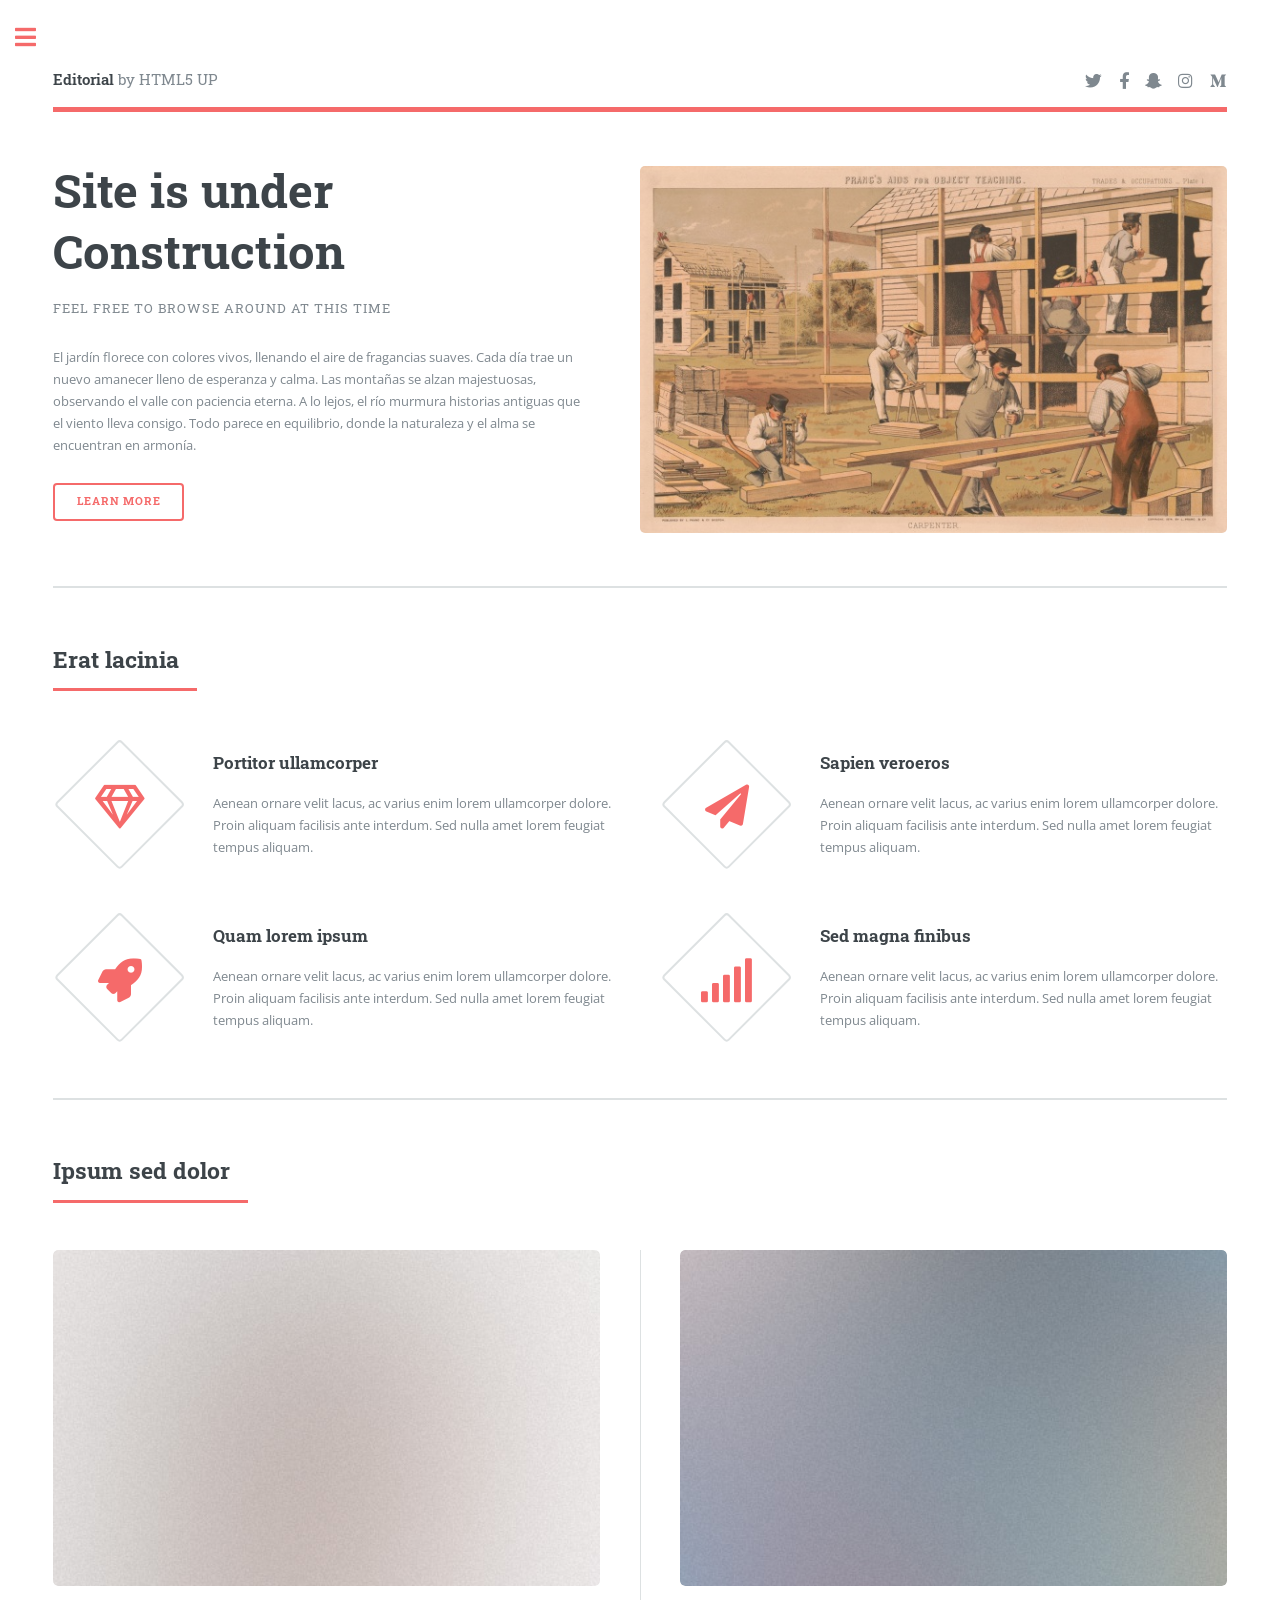
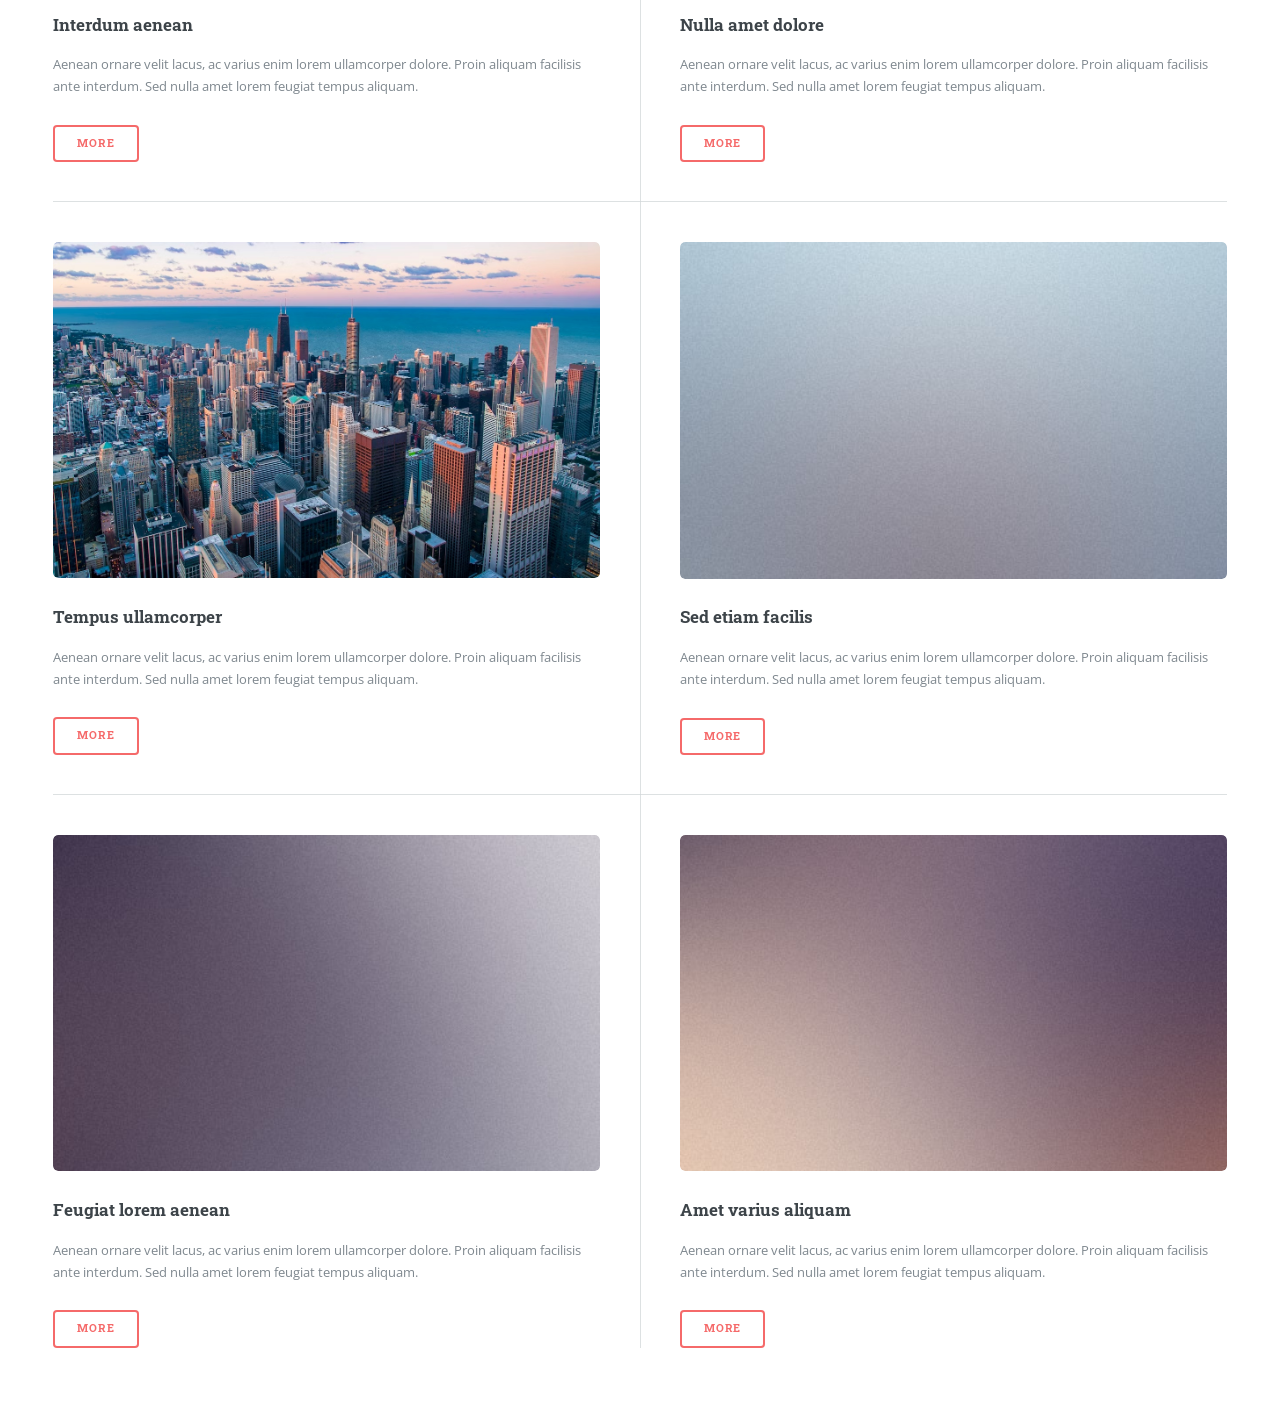
<file: challenges/website-under-construction/site/index.html>
<!DOCTYPE HTML>
<!--
	Editorial by HTML5 UP
	html5up.net | @ajlkn
	Free for personal and commercial use under the CCA 3.0 license (html5up.net/license)
-->
<html>
	<head>
		<title>Under Construction</title>
		<meta charset="utf-8" />
		<meta name="viewport" content="width=device-width, initial-scale=1, user-scalable=no" />
		<link rel="stylesheet" href="assets/css/main.css" />
	</head>
	<body class="is-preload">

		<!-- Wrapper -->
			<div id="wrapper">

				<!-- Main -->
					<div id="main">
						<div class="inner">

							<!-- Header -->
								<header id="header">
									<a href="index.html" class="logo"><strong>Editorial</strong> by HTML5 UP</a>
									<ul class="icons">
										<li><a href="#" class="icon brands fa-twitter"><span class="label">Twitter</span></a></li>
										<li><a href="#" class="icon brands fa-facebook-f"><span class="label">Facebook</span></a></li>
										<li><a href="#" class="icon brands fa-snapchat-ghost"><span class="label">Snapchat</span></a></li>
										<li><a href="#" class="icon brands fa-instagram"><span class="label">Instagram</span></a></li>
										<li><a href="#" class="icon brands fa-medium-m"><span class="label">Medium</span></a></li>
									</ul>
								</header>

							<!-- Banner -->
								<section id="banner">
									<div class="content">
										<header>
											<h1>Site is under<br />
											Construction</h1>
											<p>Feel free to browse around at this time</p>
										</header>
										<p>El jardín florece con colores vivos, llenando el aire de fragancias suaves. Cada día trae un nuevo amanecer lleno de esperanza y calma. Las montañas se alzan majestuosas, observando el valle con paciencia eterna. A lo lejos, el río murmura historias antiguas que el viento lleva consigo. Todo parece en equilibrio, donde la naturaleza y el alma se encuentran en armonía.</p>
										<ul class="actions">
											<li><a href="#" class="button big" onclick="alert('You found me! njccic{Y0u-Found-m3}'); return false;">Learn More</a></li>
										</ul>
									</div>
									<span class="image object">
										<img src="images/vintage-carpenter-carpentry-art.jpg" alt="" />
									</span>
								</section>

							<!-- Section -->
								<section>
									<header class="major">
										<h2>Erat lacinia</h2>
									</header>
									<div class="features">
										<article>
											<span class="icon fa-gem"></span>
											<div class="content">
												<h3>Portitor ullamcorper</h3>
												<p>Aenean ornare velit lacus, ac varius enim lorem ullamcorper dolore. Proin aliquam facilisis ante interdum. Sed nulla amet lorem feugiat tempus aliquam.</p>
											</div>
										</article>
										<article>
											<span class="icon solid fa-paper-plane"></span>
											<div class="content">
												<h3>Sapien veroeros</h3>
												<p>Aenean ornare velit lacus, ac varius enim lorem ullamcorper dolore. Proin aliquam facilisis ante interdum. Sed nulla amet lorem feugiat tempus aliquam.</p>
											</div>
										</article>
										<article>
											<span class="icon solid fa-rocket"></span>
											<div class="content">
												<h3>Quam lorem ipsum</h3>
												<p>Aenean ornare velit lacus, ac varius enim lorem ullamcorper dolore. Proin aliquam facilisis ante interdum. Sed nulla amet lorem feugiat tempus aliquam.</p>
											</div>
										</article>
										<article>
											<span class="icon solid fa-signal"></span>
											<div class="content">
												<h3>Sed magna finibus</h3>
												<p>Aenean ornare velit lacus, ac varius enim lorem ullamcorper dolore. Proin aliquam facilisis ante interdum. Sed nulla amet lorem feugiat tempus aliquam.</p>
											</div>
										</article>
									</div>
								</section>

							<!-- Section -->
								<section>
									<header class="major">
										<h2>Ipsum sed dolor</h2>
									</header>
									<div class="posts">
										<article>
											<a href="#" class="image"><img src="images/pic01.jpg" alt="" /></a>
											<h3>Interdum aenean</h3>
											<p>Aenean ornare velit lacus, ac varius enim lorem ullamcorper dolore. Proin aliquam facilisis ante interdum. Sed nulla amet lorem feugiat tempus aliquam.</p>
											<ul class="actions">
												<li><a href="#" class="button">More</a></li>
											</ul>
										</article>
										<article>
											<a href="#" class="image"><img src="images/pic02.jpg" alt="" /></a>
											<h3>Nulla amet dolore</h3>
											<p>Aenean ornare velit lacus, ac varius enim lorem ullamcorper dolore. Proin aliquam facilisis ante interdum. Sed nulla amet lorem feugiat tempus aliquam.</p>
											<ul class="actions">
												<li><a href="#" class="button">More</a></li>
											</ul>
										</article>
										<article>
											<a href="#" class="image"><img src="images/city.jpg" alt="" /></a>
											<h3>Tempus ullamcorper</h3>
											<p>Aenean ornare velit lacus, ac varius enim lorem ullamcorper dolore. Proin aliquam facilisis ante interdum. Sed nulla amet lorem feugiat tempus aliquam.</p>
											<ul class="actions">
												<li><a href="#" class="button">More</a></li>
											</ul>
										</article>
										<article>
											<a href="#" class="image"><img src="images/pic04.jpg" alt="" /></a>
											<h3>Sed etiam facilis</h3>
											<p>Aenean ornare velit lacus, ac varius enim lorem ullamcorper dolore. Proin aliquam facilisis ante interdum. Sed nulla amet lorem feugiat tempus aliquam.</p>
											<ul class="actions">
												<li><a href="#" class="button">More</a></li>
											</ul>
										</article>
										<article>
											<a href="#" class="image"><img src="images/pic05.jpg" alt="" /></a>
											<h3>Feugiat lorem aenean</h3>
											<p>Aenean ornare velit lacus, ac varius enim lorem ullamcorper dolore. Proin aliquam facilisis ante interdum. Sed nulla amet lorem feugiat tempus aliquam.</p>
											<ul class="actions">
												<li><a href="#" class="button">More</a></li>
											</ul>
										</article>
										<article>
											<a href="#" class="image"><img src="images/pic06.jpg" alt="" /></a>
											<h3>Amet varius aliquam</h3>
											<p>Aenean ornare velit lacus, ac varius enim lorem ullamcorper dolore. Proin aliquam facilisis ante interdum. Sed nulla amet lorem feugiat tempus aliquam.</p>
											<ul class="actions">
												<li><a href="#" class="button">More</a></li>
											</ul>
										</article>
									</div>
								</section>

						</div>
					</div>

				<!-- Sidebar -->
					<div id="sidebar">
						<div class="inner">

							<!-- Search -->
								<section id="search" class="alt">
									<form method="post" action="#" onsubmit="window.location.href='405.html'; return false;">
										<input type="text" name="query" id="query" placeholder="Search" />
									</form>
								</section>

							<!-- Menu -->
								<nav id="menu">
									<header class="major">
										<h2>Menu</h2>
									</header>
									<ul>
										<li><a href="index.html">Homepage</a></li>
										<li><a href="generic.html">Generic</a></li>
										<li><a href="elements.html">Elements</a></li>
										<li>
											<span class="opener">Submenu</span>
											<ul>
												<li><a href="#">Lorem Dolor</a></li>
												<li><a href="#">Ipsum Adipiscing</a></li>
												<li><a href="#">Tempus Magna</a></li>
												<li><a href="#">Feugiat Veroeros</a></li>
											</ul>
										</li>
										<li><a href="#">Etiam Dolore</a></li>
										<li><a href="#">Adipiscing</a></li>
										<li>
											<span class="opener">Another Submenu</span>
											<ul>
												<li><a href="#">Lorem Dolor</a></li>
												<li><a href="#">Ipsum Adipiscing</a></li>
												<li><a href="#">Tempus Magna</a></li>
												<li><a href="#">Feugiat Veroeros</a></li>
											</ul>
										</li>
										<li><a href="#">Maximus Erat</a></li>
										<li><a href="#">Sapien Mauris</a></li>
										<li><a href="login.html"><strong>ADMIN LOGIN</strong></a></li>
									</ul>
								</nav>

							<!-- Section -->
								<section>
									<header class="major">
										<h2>Ante interdum</h2>
									</header>
									<div class="mini-posts">
										<article>
											<a href="#" class="image"><img src="images/pic07.jpg" alt="" /></a>
											<p>Aenean ornare velit lacus, ac varius enim lorem ullamcorper dolore aliquam.</p>
										</article>
										<article>
											<a href="#" class="image"><img src="images/pic08.jpg" alt="" /></a>
											<p>Aenean ornare velit lacus, ac varius enim lorem ullamcorper dolore aliquam.</p>
										</article>
										<article>
											<a href="#" class="image"><img src="images/pic09.jpg" alt="" /></a>
											<p>Aenean ornare velit lacus, ac varius enim lorem ullamcorper dolore aliquam.</p>
										</article>
									</div>
									<ul class="actions">
										<li><a href="#" class="button">More</a></li>
									</ul>
								</section>

							<!-- Section -->
								<section>
									<header class="major">
										<h2>Get in touch</h2>
									</header>
									<p>Sed varius enim lorem ullamcorper dolore aliquam aenean ornare velit lacus, ac varius enim lorem ullamcorper dolore. Proin sed aliquam facilisis ante interdum. Sed nulla amet lorem feugiat tempus aliquam.</p>
									<ul class="contact">
										<li class="icon solid fa-envelope"><a href="#">information@untitled.tld</a></li>
										<li class="icon solid fa-phone">(000) 000-0000</li>
										<li class="icon solid fa-home">1234 Somewhere Road #8254<br />
										Nashville, TN 00000-0000</li>
									</ul>
								</section>

							<!-- Footer -->
								<footer id="footer">
									<p class="copyright">&copy; Untitled. All rights reserved. Demo Images: <a href="https://unsplash.com">Unsplash</a>. Design: <a href="https://html5up.net">HTML5 UP</a>.</p>
								</footer>

						</div>
					</div>

			</div>

		<!-- Scripts -->
			<script src="assets/js/jquery.min.js"></script>
			<script src="assets/js/browser.min.js"></script>
			<script src="assets/js/breakpoints.min.js"></script>
			<script src="assets/js/util.js"></script>
			<script src="assets/js/main.js"></script>

	</body>
</html>
</file>
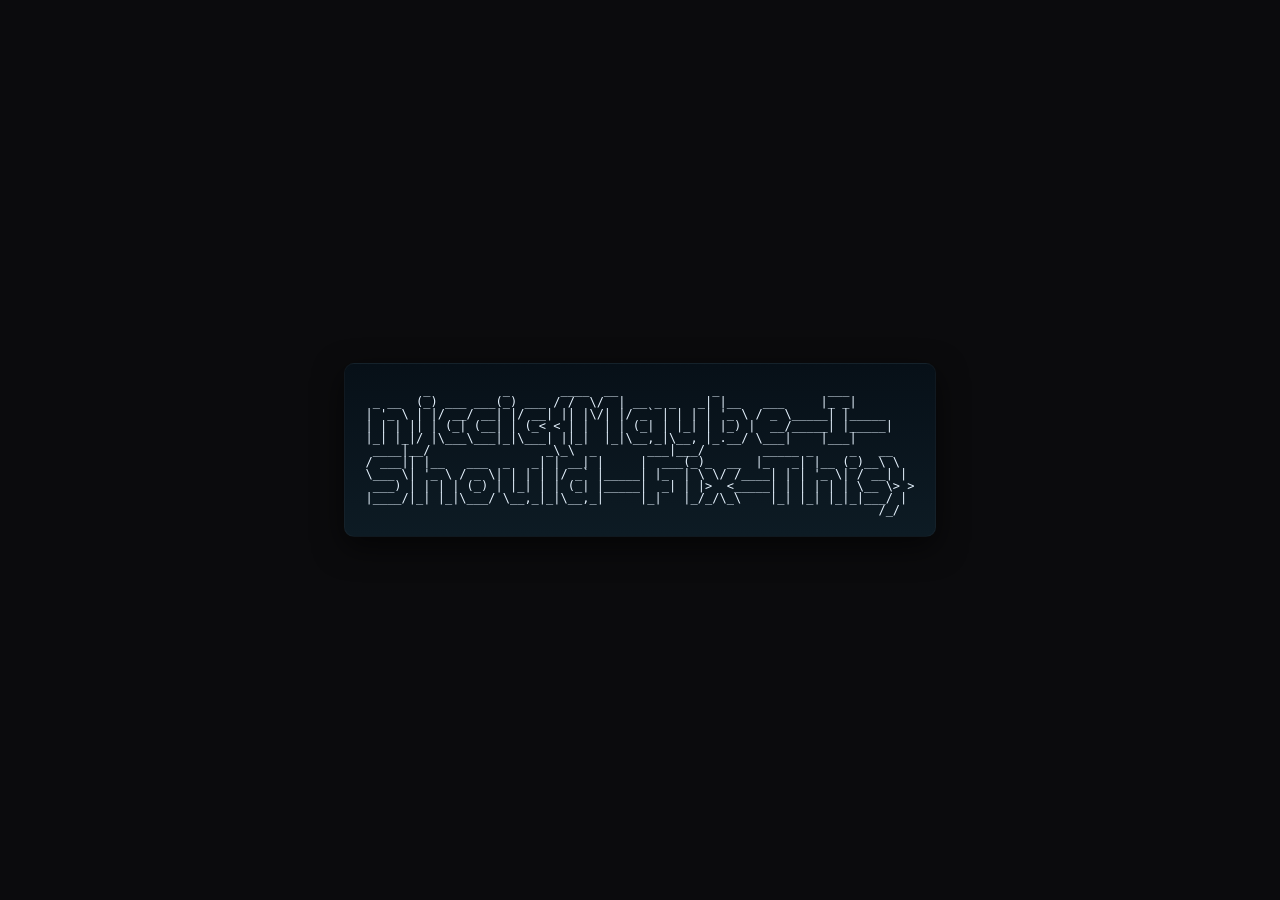
<file: challenges/website-under-construction/search/searchbar.html>
<!doctype html>
<html lang="en">
<head>
  <meta charset="utf-8" />
  <meta name="viewport" content="width=device-width,initial-scale=1" />
  <title>Searchbar</title>
  <style>
    :root{
      --bg:#0b0b0d;
      --card:#071018;
      --fg:#e6f3ff;
      --pad:20px;
      --mono: "Courier New", monospace;
    }
    html,body{
      height:100%;
      margin:0;
      background:var(--bg);
      display:flex;
      align-items:center;
      justify-content:center;
      font-family:var(--mono);
      color:var(--fg);
    }
    .card{
      background: linear-gradient(180deg,var(--card) 0%, #0d1b24 100%);
      padding:var(--pad);
      border-radius:10px;
      box-shadow: 0 10px 30px rgba(0,0,0,0.6);
      border:1px solid rgba(255,255,255,0.03);
      max-width: 95vw;
      overflow:auto;
    }
    pre {
      margin:0;
      white-space: pre;
      line-height: 12px;
      font-size: 12px;
    }
    @media (max-width:640px){
      pre { font-size:10px; line-height:10px; }
    }
  </style>
</head>
<body>
  <div class="card" role="img" aria-label="Obfuscated ASCII art (reconstructed in browser)">
    <pre id="art"></pre>
  </div>

<script>


const scrambled = [
  { idx: 6, s: "LyBfX198fCB8X18gICBfX18gIF8gICBffCB8IF9ffCB8ICAgICB8ICBfX18oXylfICBfXyAgfF8gICBffCB8X18gKF8pX19cIFwgIA==" },
  { idx: 2, s: "fCAnXyBcIHwgfC8gX18vIF9ffCB8LyBfX3wgfHwgfFwvfCB8LyBfYCB8IHwgfCB8ICdfIFwgLyBfIFxfX19fX3wgfF9fX19fICAgIA==" },
  { idx: 9, s: "fF9fX18vfF98IHxffFxfX18vIFxfXyxffF98XF9fLF98ICAgICB8X3wgICB8Xy9fL1xfXCAgICB8X3wgfF98IHxffF98X19fLyB8IA==" },
  { idx: 0, s: "ICAgICAgICBfICAgICAgICAgIF8gICAgICAgX19fXyAgX18gICAgICAgICAgICAgXyAgICAgICAgICAgICAgIF9fXyAgICAgICAgIA==" },
  { idx: 4, s: "fF98IHxffC8gfFxfX19cX19ffF98XF9fX3wgfHxffCAgfF98XF9fLF98XF9fLCB8Xy5fXy8gXF9fX3wgICAgfF9fX3wgICAgICAgIA==" },
  { idx: 1, s: "IF8gX18gIChfKSBfX18gX19fKF8pIF9fXyAvIC8gIFwvICB8IF9fIF8gXyAgIF98IHxfXyAgIF9fXyAgICAgfF8gX3wgICAgICAgIA==" },
  { idx: 8, s: "IF9fXykgfCB8IHwgfCAoXykgfCB8X3wgfCB8IChffCB8X19fX198ICBffCB8IHw+ICA8X19fX198IHwgfCB8IHwgfCBcX18gXD4gPg==" },
  { idx: 5, s: "IF9fX198X18vICAgICAgICAgICAgICAgIF9cX1wgIF8gICAgICAgX19ffF9fXy8gICAgICAgIF9fX19fIF8gICAgIF8gICBfXyAgIA==" },
  { idx: 3, s: "fCB8IHwgfHwgfCAoX3wgKF9ffCB8IChfPCA8IHwgfCAgfCB8IChffCB8IHxffCB8IHxfKSB8ICBfXy9fX19fX3wgfF9fX19ffCAgIA==" },
  { idx: 7, s: "XF9fXyBcfCAnXyBcIC8gXyBcfCB8IHwgfCB8LyBfYCB8X19fX198IHxfICB8IFwgXC8gL19fX198IHwgfCAnXyBcfCAvIF9ffCB8IA==" },
  { idx: 10, s: "ICAgICAgICAgICAgICAgICAgICAgICAgICAgICAgICAgICAgICAgICAgICAgICAgICAgICAgICAgICAgICAgICAgICAgICAvXy8gIA==" }
];

// decode base64 safely (utf-8)
function b64decodeUtf8(b64) {
  try {
    // atob returns binary string; decode percent-encoding for utf-8 safety
    return decodeURIComponent(Array.prototype.map.call(atob(b64), function(c){
      return '%' + ('00' + c.charCodeAt(0).toString(16)).slice(-2);
    }).join(''));
  } catch (e) {
    // fallback for browsers/environments that might not support decodeURIComponent trick
    return atob(b64);
  }
}

// reconstruct: decode, sort by idx, join with newline, then render
const reconstructed = scrambled
  .map(item => ({ idx: item.idx, line: b64decodeUtf8(item.s) }))
  .sort((a,b) => a.idx - b.idx)
  .map(o => o.line)
  .join("\n");

document.getElementById("art").textContent = reconstructed;
</script>
</body>
</html>
</file>
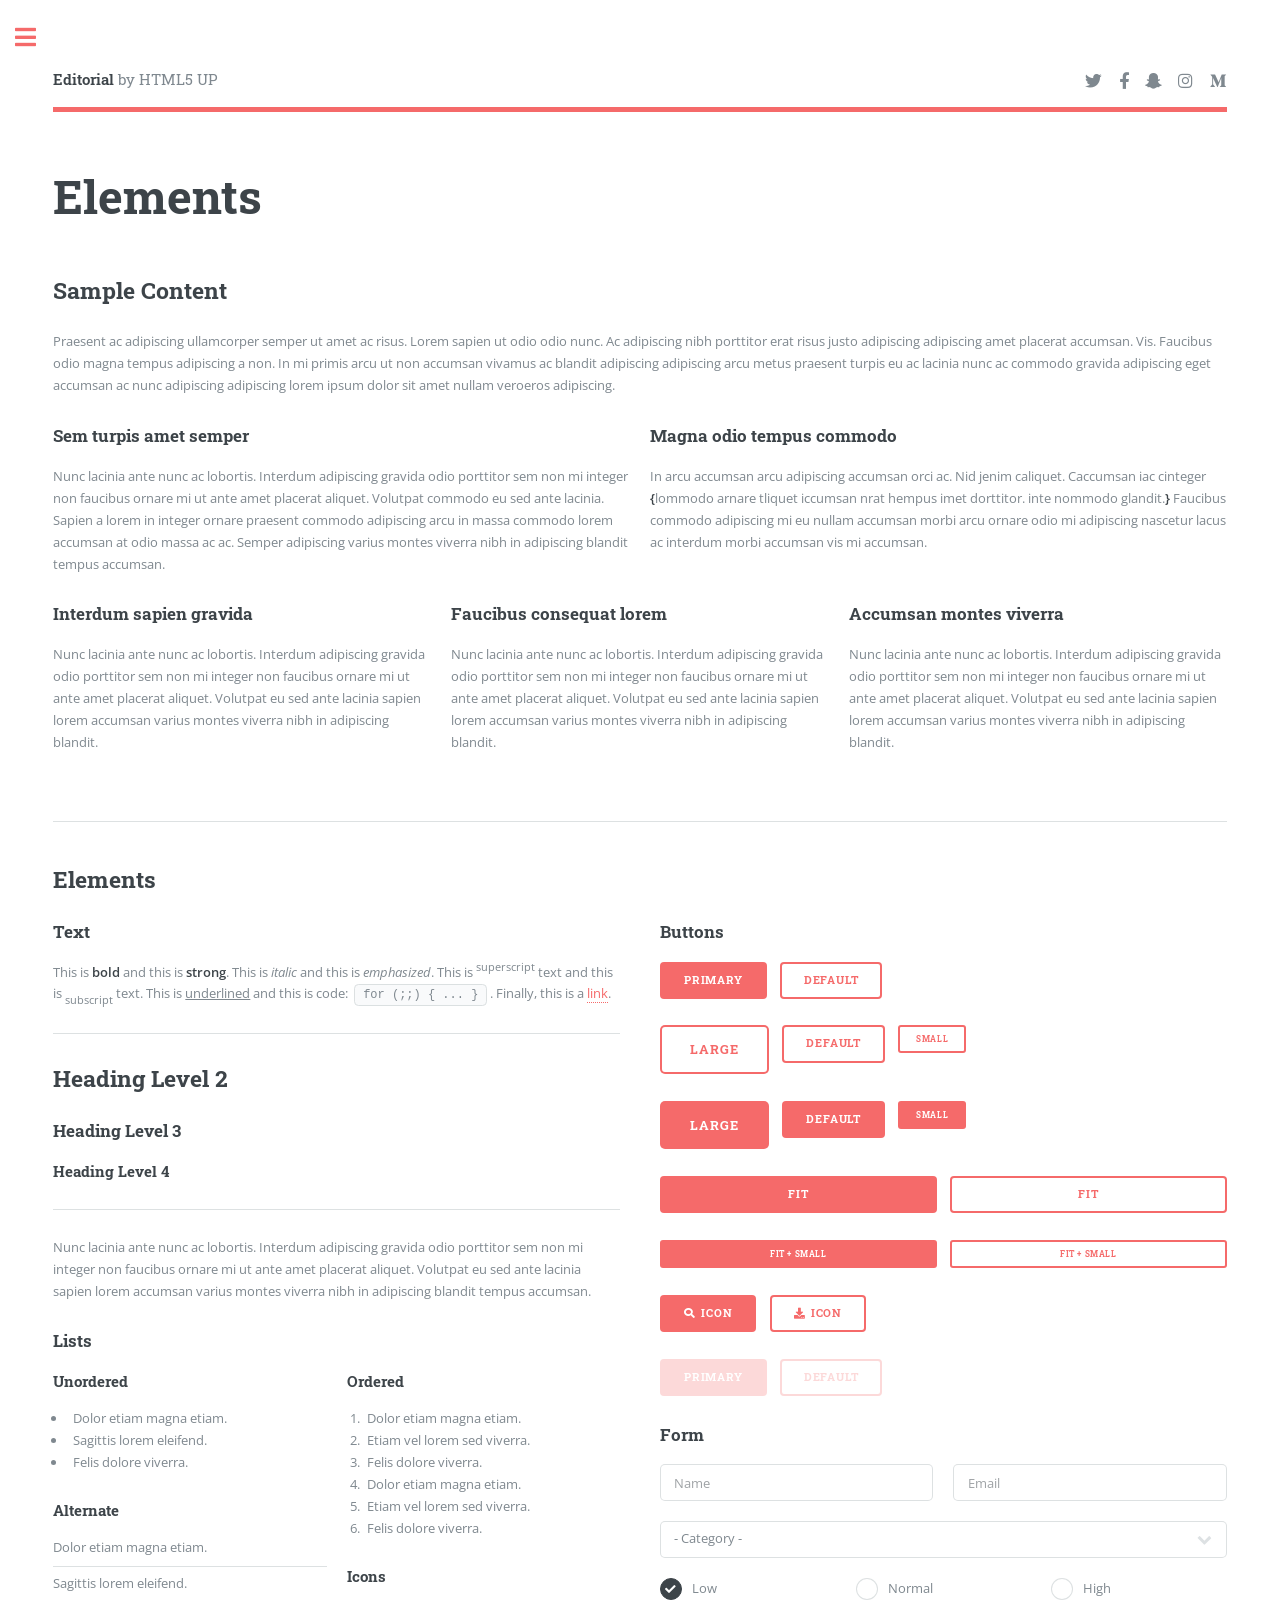
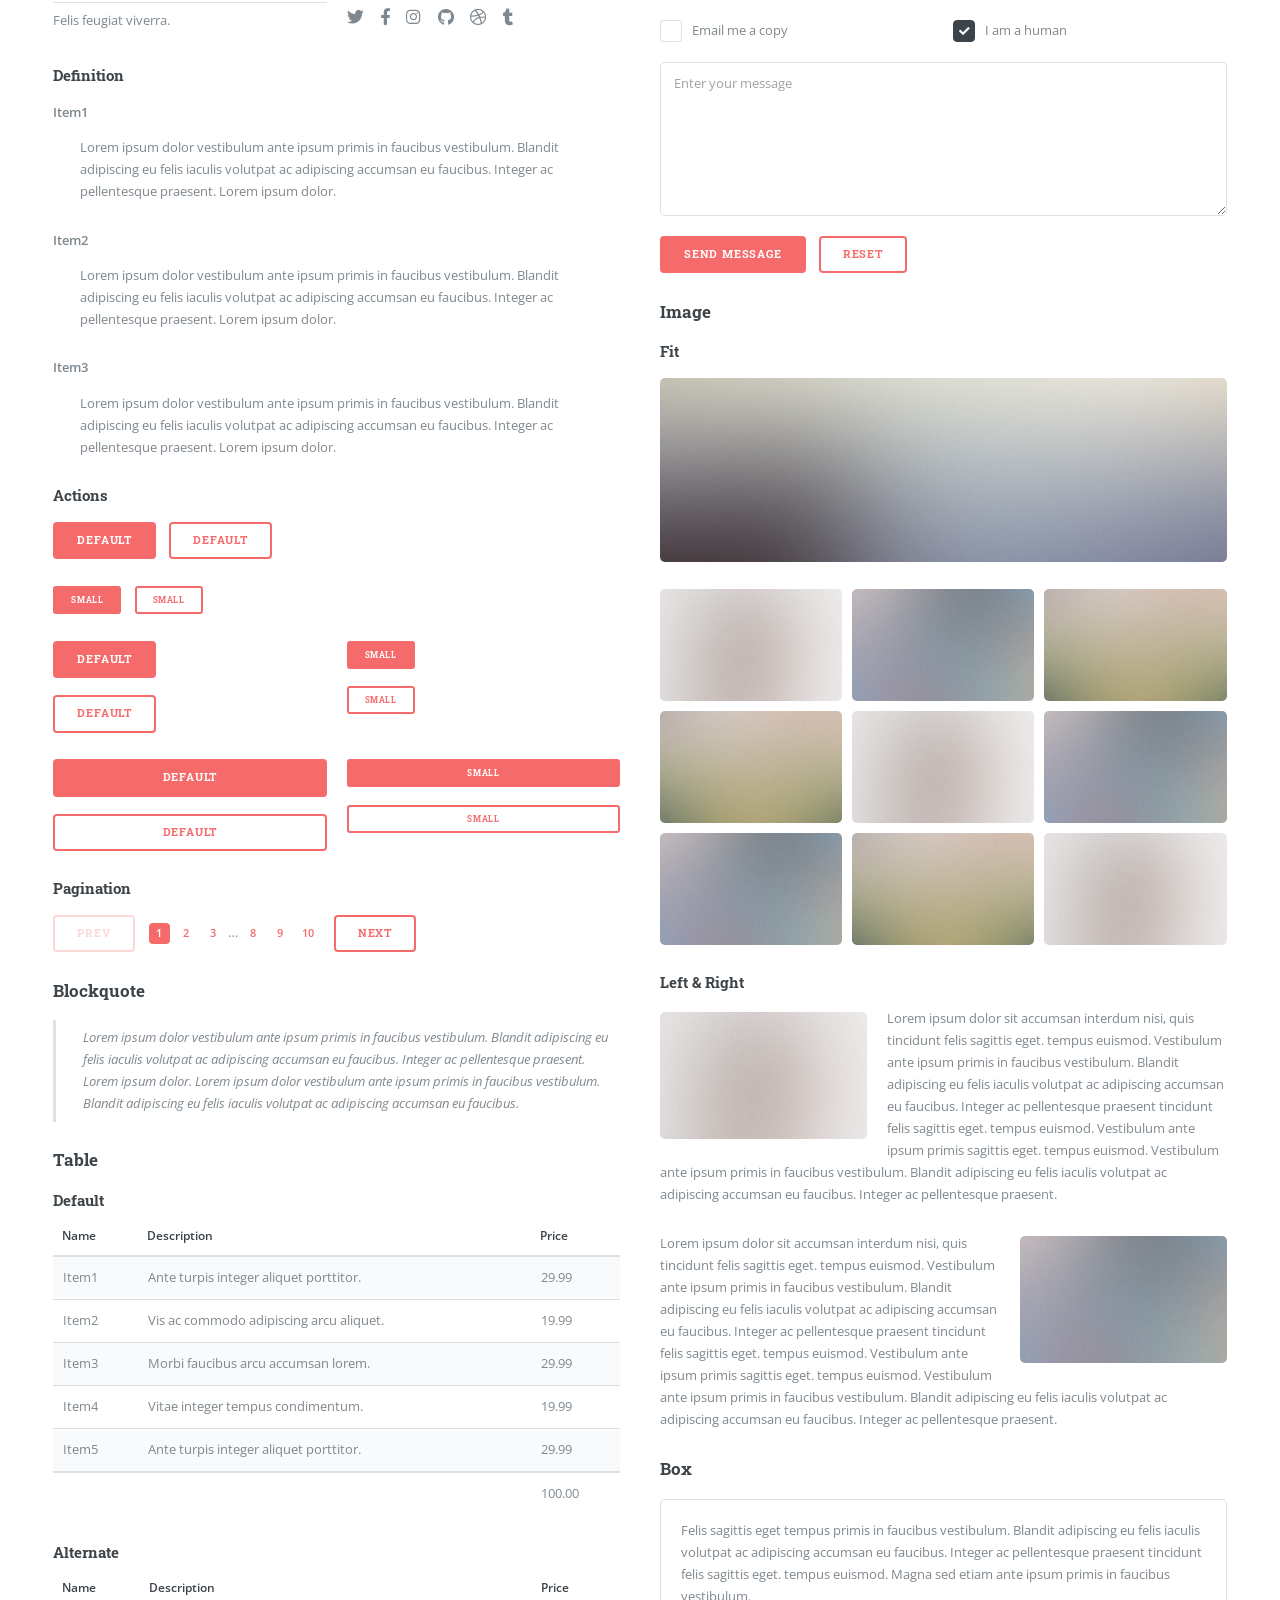
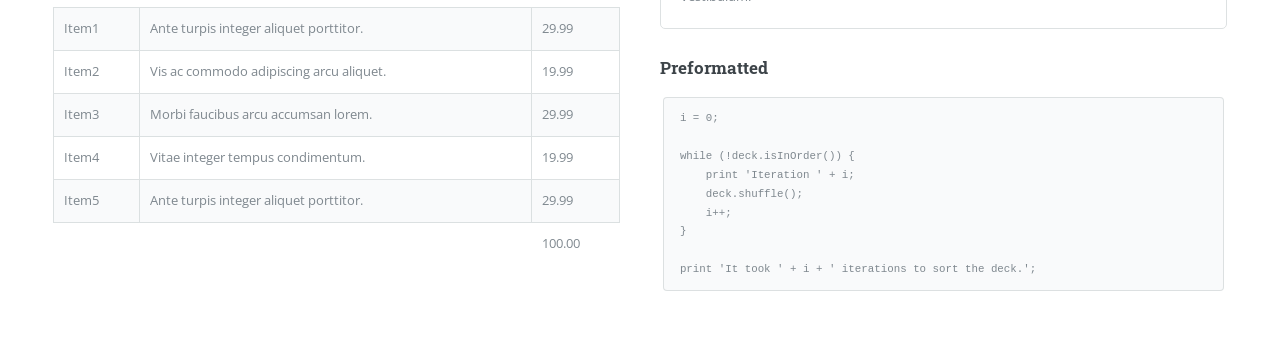
<file: challenges/website-under-construction/site/elements.html>
<!DOCTYPE HTML>
<!--
	Editorial by HTML5 UP
	html5up.net | @ajlkn
	Free for personal and commercial use under the CCA 3.0 license (html5up.net/license)
-->
<html>
	<head>
		<title>Elements - Editorial by HTML5 UP</title>
		<meta charset="utf-8" />
		<meta name="viewport" content="width=device-width, initial-scale=1, user-scalable=no" />
		<link rel="stylesheet" href="assets/css/main.css" />
	</head>
	<body class="is-preload">

		<!-- Wrapper -->
			<div id="wrapper">

				<!-- Main -->
					<div id="main">
						<div class="inner">

							<!-- Header -->
								<header id="header">
									<a href="index.html" class="logo"><strong>Editorial</strong> by HTML5 UP</a>
									<ul class="icons">
										<li><a href="#" class="icon brands fa-twitter"><span class="label">Twitter</span></a></li>
										<li><a href="#" class="icon brands fa-facebook-f"><span class="label">Facebook</span></a></li>
										<li><a href="#" class="icon brands fa-snapchat-ghost"><span class="label">Snapchat</span></a></li>
										<li><a href="#" class="icon brands fa-instagram"><span class="label">Instagram</span></a></li>
										<li><a href="#" class="icon brands fa-medium-m"><span class="label">Medium</span></a></li>
									</ul>
								</header>

							<!-- Content -->
								<section>
									<header class="main">
										<h1>Elements</h1>
									</header>

									<!-- Content -->
										<h2 id="content">Sample Content</h2>
										<p>Praesent ac adipiscing ullamcorper semper ut amet ac risus. Lorem sapien ut odio odio nunc. Ac adipiscing nibh porttitor erat risus justo adipiscing adipiscing amet placerat accumsan. Vis. Faucibus odio magna tempus adipiscing a non. In mi primis arcu ut non accumsan vivamus ac blandit adipiscing adipiscing arcu metus praesent turpis eu ac lacinia nunc ac commodo gravida adipiscing eget accumsan ac nunc adipiscing adipiscing lorem ipsum dolor sit amet nullam veroeros adipiscing.</p>
										<div class="row">
											<div class="col-6 col-12-small">
												<h3>Sem turpis amet semper</h3>
												<p>Nunc lacinia ante nunc ac lobortis. Interdum adipiscing gravida odio porttitor sem non mi integer non faucibus ornare mi ut ante amet placerat aliquet. Volutpat commodo eu sed ante lacinia. Sapien a lorem in integer ornare praesent commodo adipiscing arcu in massa commodo lorem accumsan at odio massa ac ac. Semper adipiscing varius montes viverra nibh in adipiscing blandit tempus accumsan.</p>
											</div>
											<div class="col-6 col-12-small">
												<h3>Magna odio tempus commodo</h3>
												<p>In arcu accumsan arcu adipiscing accumsan orci ac. Nid jenim caliquet. Caccumsan iac cinteger <strong>{</strong>lommodo arnare tliquet iccumsan nrat hempus imet dorttitor. inte nommodo glandit.<strong>}</strong> Faucibus commodo adipiscing mi eu nullam accumsan morbi arcu ornare odio mi adipiscing nascetur lacus ac interdum morbi accumsan vis mi accumsan.</p>
											</div>
											<!-- Break -->
											<div class="col-4 col-12-medium">
												<h3>Interdum sapien gravida</h3>
												<p>Nunc lacinia ante nunc ac lobortis. Interdum adipiscing gravida odio porttitor sem non mi integer non faucibus ornare mi ut ante amet placerat aliquet. Volutpat eu sed ante lacinia sapien lorem accumsan varius montes viverra nibh in adipiscing blandit.</p>
											</div>
											<div class="col-4 col-12-medium">
												<h3>Faucibus consequat lorem</h3>
												<p>Nunc lacinia ante nunc ac lobortis. Interdum adipiscing gravida odio porttitor sem non mi integer non faucibus ornare mi ut ante amet placerat aliquet. Volutpat eu sed ante lacinia sapien lorem accumsan varius montes viverra nibh in adipiscing blandit.</p>
											</div>
											<div class="col-4 col-12-medium">
												<h3>Accumsan montes viverra</h3>
												<p>Nunc lacinia ante nunc ac lobortis. Interdum adipiscing gravida odio porttitor sem non mi integer non faucibus ornare mi ut ante amet placerat aliquet. Volutpat eu sed ante lacinia sapien lorem accumsan varius montes viverra nibh in adipiscing blandit.</p>
											</div>
										</div>

									<hr class="major" />

									<!-- Elements -->
										<h2 id="elements">Elements</h2>
										<div class="row gtr-200">
											<div class="col-6 col-12-medium">

												<!-- Text stuff -->
													<h3>Text</h3>
													<p>This is <b>bold</b> and this is <strong>strong</strong>. This is <i>italic</i> and this is <em>emphasized</em>.
													This is <sup>superscript</sup> text and this is <sub>subscript</sub> text.
													This is <u>underlined</u> and this is code: <code>for (;;) { ... }</code>.
													Finally, this is a <a href="#">link</a>.</p>
													<hr />
													<h2>Heading Level 2</h2>
													<h3>Heading Level 3</h3>
													<h4>Heading Level 4</h4>
													<hr />
													<p>Nunc lacinia ante nunc ac lobortis. Interdum adipiscing gravida odio porttitor sem non mi integer non faucibus ornare mi ut ante amet placerat aliquet. Volutpat eu sed ante lacinia sapien lorem accumsan varius montes viverra nibh in adipiscing blandit tempus accumsan.</p>

												<!-- Lists -->
													<h3>Lists</h3>
													<div class="row">
														<div class="col-6 col-12-small">

															<h4>Unordered</h4>
															<ul>
																<li>Dolor etiam magna etiam.</li>
																<li>Sagittis lorem eleifend.</li>
																<li>Felis dolore viverra.</li>
															</ul>

															<h4>Alternate</h4>
															<ul class="alt">
																<li>Dolor etiam magna etiam.</li>
																<li>Sagittis lorem eleifend.</li>
																<li>Felis feugiat viverra.</li>
															</ul>

														</div>
														<div class="col-6 col-12-small">

															<h4>Ordered</h4>
															<ol>
																<li>Dolor etiam magna etiam.</li>
																<li>Etiam vel lorem sed viverra.</li>
																<li>Felis dolore viverra.</li>
																<li>Dolor etiam magna etiam.</li>
																<li>Etiam vel lorem sed viverra.</li>
																<li>Felis dolore viverra.</li>
															</ol>

															<h4>Icons</h4>
															<ul class="icons">
																<li><a href="#" class="icon brands fa-twitter"><span class="label">Twitter</span></a></li>
																<li><a href="#" class="icon brands fa-facebook-f"><span class="label">Facebook</span></a></li>
																<li><a href="#" class="icon brands fa-instagram"><span class="label">Instagram</span></a></li>
																<li><a href="#" class="icon brands fa-github"><span class="label">Github</span></a></li>
																<li><a href="#" class="icon brands fa-dribbble"><span class="label">Dribbble</span></a></li>
																<li><a href="#" class="icon brands fa-tumblr"><span class="label">Tumblr</span></a></li>
															</ul>

														</div>
													</div>
													<h4>Definition</h4>
													<dl>
														<dt>Item1</dt>
														<dd>
															<p>Lorem ipsum dolor vestibulum ante ipsum primis in faucibus vestibulum. Blandit adipiscing eu felis iaculis volutpat ac adipiscing accumsan eu faucibus. Integer ac pellentesque praesent. Lorem ipsum dolor.</p>
														</dd>
														<dt>Item2</dt>
														<dd>
															<p>Lorem ipsum dolor vestibulum ante ipsum primis in faucibus vestibulum. Blandit adipiscing eu felis iaculis volutpat ac adipiscing accumsan eu faucibus. Integer ac pellentesque praesent. Lorem ipsum dolor.</p>
														</dd>
														<dt>Item3</dt>
														<dd>
															<p>Lorem ipsum dolor vestibulum ante ipsum primis in faucibus vestibulum. Blandit adipiscing eu felis iaculis volutpat ac adipiscing accumsan eu faucibus. Integer ac pellentesque praesent. Lorem ipsum dolor.</p>
														</dd>
													</dl>

													<h4>Actions</h4>
													<ul class="actions">
														<li><a href="#" class="button primary">Default</a></li>
														<li><a href="#" class="button">Default</a></li>
													</ul>
													<ul class="actions small">
														<li><a href="#" class="button primary small">Small</a></li>
														<li><a href="#" class="button small">Small</a></li>
													</ul>
													<div class="row">
														<div class="col-6 col-12-small">
															<ul class="actions stacked">
																<li><a href="#" class="button primary">Default</a></li>
																<li><a href="#" class="button">Default</a></li>
															</ul>
														</div>
														<div class="col-6 col-12-small">
															<ul class="actions stacked">
																<li><a href="#" class="button primary small">Small</a></li>
																<li><a href="#" class="button small">Small</a></li>
															</ul>
														</div>
														<div class="col-6 col-12-small">
															<ul class="actions stacked">
																<li><a href="#" class="button primary fit">Default</a></li>
																<li><a href="#" class="button fit">Default</a></li>
															</ul>
														</div>
														<div class="col-6 col-12-small">
															<ul class="actions stacked">
																<li><a href="#" class="button primary small fit">Small</a></li>
																<li><a href="#" class="button small fit">Small</a></li>
															</ul>
														</div>
													</div>

													<h4>Pagination</h4>
													<ul class="pagination">
														<li><span class="button disabled">Prev</span></li>
														<li><a href="#" class="page active">1</a></li>
														<li><a href="#" class="page">2</a></li>
														<li><a href="#" class="page">3</a></li>
														<li><span>&hellip;</span></li>
														<li><a href="#" class="page">8</a></li>
														<li><a href="#" class="page">9</a></li>
														<li><a href="#" class="page">10</a></li>
														<li><a href="#" class="button">Next</a></li>
													</ul>

												<!-- Blockquote -->
													<h3>Blockquote</h3>
													<blockquote>Lorem ipsum dolor vestibulum ante ipsum primis in faucibus vestibulum. Blandit adipiscing eu felis iaculis volutpat ac adipiscing accumsan eu faucibus. Integer ac pellentesque praesent. Lorem ipsum dolor. Lorem ipsum dolor vestibulum ante ipsum primis in faucibus vestibulum. Blandit adipiscing eu felis iaculis volutpat ac adipiscing accumsan eu faucibus.</blockquote>

												<!-- Table -->
													<h3>Table</h3>

													<h4>Default</h4>
													<div class="table-wrapper">
														<table>
															<thead>
																<tr>
																	<th>Name</th>
																	<th>Description</th>
																	<th>Price</th>
																</tr>
															</thead>
															<tbody>
																<tr>
																	<td>Item1</td>
																	<td>Ante turpis integer aliquet porttitor.</td>
																	<td>29.99</td>
																</tr>
																<tr>
																	<td>Item2</td>
																	<td>Vis ac commodo adipiscing arcu aliquet.</td>
																	<td>19.99</td>
																</tr>
																<tr>
																	<td>Item3</td>
																	<td> Morbi faucibus arcu accumsan lorem.</td>
																	<td>29.99</td>
																</tr>
																<tr>
																	<td>Item4</td>
																	<td>Vitae integer tempus condimentum.</td>
																	<td>19.99</td>
																</tr>
																<tr>
																	<td>Item5</td>
																	<td>Ante turpis integer aliquet porttitor.</td>
																	<td>29.99</td>
																</tr>
															</tbody>
															<tfoot>
																<tr>
																	<td colspan="2"></td>
																	<td>100.00</td>
																</tr>
															</tfoot>
														</table>
													</div>

													<h4>Alternate</h4>
													<div class="table-wrapper">
														<table class="alt">
															<thead>
																<tr>
																	<th>Name</th>
																	<th>Description</th>
																	<th>Price</th>
																</tr>
															</thead>
															<tbody>
																<tr>
																	<td>Item1</td>
																	<td>Ante turpis integer aliquet porttitor.</td>
																	<td>29.99</td>
																</tr>
																<tr>
																	<td>Item2</td>
																	<td>Vis ac commodo adipiscing arcu aliquet.</td>
																	<td>19.99</td>
																</tr>
																<tr>
																	<td>Item3</td>
																	<td> Morbi faucibus arcu accumsan lorem.</td>
																	<td>29.99</td>
																</tr>
																<tr>
																	<td>Item4</td>
																	<td>Vitae integer tempus condimentum.</td>
																	<td>19.99</td>
																</tr>
																<tr>
																	<td>Item5</td>
																	<td>Ante turpis integer aliquet porttitor.</td>
																	<td>29.99</td>
																</tr>
															</tbody>
															<tfoot>
																<tr>
																	<td colspan="2"></td>
																	<td>100.00</td>
																</tr>
															</tfoot>
														</table>
													</div>

											</div>
											<div class="col-6 col-12-medium">

												<!-- Buttons -->
													<h3>Buttons</h3>
													<ul class="actions">
														<li><a href="#" class="button primary">Primary</a></li>
														<li><a href="#" class="button">Default</a></li>
													</ul>
													<ul class="actions">
														<li><a href="#" class="button large">Large</a></li>
														<li><a href="#" class="button">Default</a></li>
														<li><a href="#" class="button small">Small</a></li>
													</ul>
													<ul class="actions">
														<li><a href="#" class="button primary large">Large</a></li>
														<li><a href="#" class="button primary">Default</a></li>
														<li><a href="#" class="button primary small">Small</a></li>
													</ul>
													<ul class="actions fit">
														<li><a href="#" class="button primary fit">Fit</a></li>
														<li><a href="#" class="button fit">Fit</a></li>
													</ul>
													<ul class="actions fit small">
														<li><a href="#" class="button primary fit small">Fit + Small</a></li>
														<li><a href="#" class="button fit small">Fit + Small</a></li>
													</ul>
													<ul class="actions">
														<li><a href="#" class="button primary icon solid fa-search">Icon</a></li>
														<li><a href="#" class="button icon solid fa-download">Icon</a></li>
													</ul>
													<ul class="actions">
														<li><span class="button primary disabled">Primary</span></li>
														<li><span class="button disabled">Default</span></li>
													</ul>

												<!-- Form -->
													<h3>Form</h3>

													<form method="post" action="#">
														<div class="row gtr-uniform">
															<div class="col-6 col-12-xsmall">
																<input type="text" name="demo-name" id="demo-name" value="" placeholder="Name" />
															</div>
															<div class="col-6 col-12-xsmall">
																<input type="email" name="demo-email" id="demo-email" value="" placeholder="Email" />
															</div>
															<!-- Break -->
															<div class="col-12">
																<select name="demo-category" id="demo-category">
																	<option value="">- Category -</option>
																	<option value="1">Manufacturing</option>
																	<option value="1">Shipping</option>
																	<option value="1">Administration</option>
																	<option value="1">Human Resources</option>
																</select>
															</div>
															<!-- Break -->
															<div class="col-4 col-12-small">
																<input type="radio" id="demo-priority-low" name="demo-priority" checked>
																<label for="demo-priority-low">Low</label>
															</div>
															<div class="col-4 col-12-small">
																<input type="radio" id="demo-priority-normal" name="demo-priority">
																<label for="demo-priority-normal">Normal</label>
															</div>
															<div class="col-4 col-12-small">
																<input type="radio" id="demo-priority-high" name="demo-priority">
																<label for="demo-priority-high">High</label>
															</div>
															<!-- Break -->
															<div class="col-6 col-12-small">
																<input type="checkbox" id="demo-copy" name="demo-copy">
																<label for="demo-copy">Email me a copy</label>
															</div>
															<div class="col-6 col-12-small">
																<input type="checkbox" id="demo-human" name="demo-human" checked>
																<label for="demo-human">I am a human</label>
															</div>
															<!-- Break -->
															<div class="col-12">
																<textarea name="demo-message" id="demo-message" placeholder="Enter your message" rows="6"></textarea>
															</div>
															<!-- Break -->
															<div class="col-12">
																<ul class="actions">
																	<li><input type="submit" value="Send Message" class="primary" /></li>
																	<li><input type="reset" value="Reset" /></li>
																</ul>
															</div>
														</div>
													</form>

												<!-- Image -->
													<h3>Image</h3>

													<h4>Fit</h4>
													<span class="image fit"><img src="images/pic11.jpg" alt="" /></span>
													<div class="box alt">
														<div class="row gtr-50 gtr-uniform">
															<div class="col-4"><span class="image fit"><img src="images/pic01.jpg" alt="" /></span></div>
															<div class="col-4"><span class="image fit"><img src="images/pic02.jpg" alt="" /></span></div>
															<div class="col-4"><span class="image fit"><img src="images/pic03.jpg" alt="" /></span></div>
															<!-- Break -->
															<div class="col-4"><span class="image fit"><img src="images/pic03.jpg" alt="" /></span></div>
															<div class="col-4"><span class="image fit"><img src="images/pic01.jpg" alt="" /></span></div>
															<div class="col-4"><span class="image fit"><img src="images/pic02.jpg" alt="" /></span></div>
															<!-- Break -->
															<div class="col-4"><span class="image fit"><img src="images/pic02.jpg" alt="" /></span></div>
															<div class="col-4"><span class="image fit"><img src="images/pic03.jpg" alt="" /></span></div>
															<div class="col-4"><span class="image fit"><img src="images/pic01.jpg" alt="" /></span></div>
														</div>
													</div>

													<h4>Left &amp; Right</h4>
													<p><span class="image left"><img src="images/pic01.jpg" alt="" /></span>Lorem ipsum dolor sit accumsan interdum nisi, quis tincidunt felis sagittis eget. tempus euismod. Vestibulum ante ipsum primis in faucibus vestibulum. Blandit adipiscing eu felis iaculis volutpat ac adipiscing accumsan eu faucibus. Integer ac pellentesque praesent tincidunt felis sagittis eget. tempus euismod. Vestibulum ante ipsum primis sagittis eget. tempus euismod. Vestibulum ante ipsum primis in faucibus vestibulum. Blandit adipiscing eu felis iaculis volutpat ac adipiscing accumsan eu faucibus. Integer ac pellentesque praesent.</p>
													<p><span class="image right"><img src="images/pic02.jpg" alt="" /></span>Lorem ipsum dolor sit accumsan interdum nisi, quis tincidunt felis sagittis eget. tempus euismod. Vestibulum ante ipsum primis in faucibus vestibulum. Blandit adipiscing eu felis iaculis volutpat ac adipiscing accumsan eu faucibus. Integer ac pellentesque praesent tincidunt felis sagittis eget. tempus euismod. Vestibulum ante ipsum primis sagittis eget. tempus euismod. Vestibulum ante ipsum primis in faucibus vestibulum. Blandit adipiscing eu felis iaculis volutpat ac adipiscing accumsan eu faucibus. Integer ac pellentesque praesent.</p>

												<!-- Box -->
													<h3>Box</h3>
													<div class="box">
														<p>Felis sagittis eget tempus primis in faucibus vestibulum. Blandit adipiscing eu felis iaculis volutpat ac adipiscing accumsan eu faucibus. Integer ac pellentesque praesent tincidunt felis sagittis eget. tempus euismod. Magna sed etiam ante ipsum primis in faucibus vestibulum.</p>
													</div>

												<!-- Preformatted Code -->
													<h3>Preformatted</h3>
													<pre><code>i = 0;

while (!deck.isInOrder()) {
    print 'Iteration ' + i;
    deck.shuffle();
    i++;
}

print 'It took ' + i + ' iterations to sort the deck.';
</code></pre>

											</div>
										</div>

								</section>

						</div>
					</div>

				<!-- Sidebar -->
					<div id="sidebar">
						<div class="inner">

							<!-- Search -->
								<section id="search" class="alt">
									<form method="post" action="#">
										<input type="text" name="query" id="query" placeholder="Search" />
									</form>
								</section>

							<!-- Menu -->
								<nav id="menu">
									<header class="major">
										<h2>Menu</h2>
									</header>
									<ul>
										<li><a href="index.html">Homepage</a></li>
										<li><a href="generic.html">Generic</a></li>
										<li><a href="elements.html">Elements</a></li>
										<li>
											<span class="opener">Submenu</span>
											<ul>
												<li><a href="#">Lorem Dolor</a></li>
												<li><a href="#">Ipsum Adipiscing</a></li>
												<li><a href="#">Tempus Magna</a></li>
												<li><a href="#">Feugiat Veroeros</a></li>
											</ul>
										</li>
										<li><a href="#">Etiam Dolore</a></li>
										<li><a href="#">Adipiscing</a></li>
										<li>
											<span class="opener">Another Submenu</span>
											<ul>
												<li><a href="#">Lorem Dolor</a></li>
												<li><a href="#">Ipsum Adipiscing</a></li>
												<li><a href="#">Tempus Magna</a></li>
												<li><a href="#">Feugiat Veroeros</a></li>
											</ul>
										</li>
										<li><a href="#">Maximus Erat</a></li>
										<li><a href="#">Sapien Mauris</a></li>
										<li><a href="#">Amet Lacinia</a></li>
									</ul>
								</nav>

							<!-- Section -->
								<section>
									<header class="major">
										<h2>Ante interdum</h2>
									</header>
									<div class="mini-posts">
										<article>
											<a href="#" class="image"><img src="images/pic07.jpg" alt="" /></a>
											<p>Aenean ornare velit lacus, ac varius enim lorem ullamcorper dolore aliquam.</p>
										</article>
										<article>
											<a href="#" class="image"><img src="images/pic08.jpg" alt="" /></a>
											<p>Aenean ornare velit lacus, ac varius enim lorem ullamcorper dolore aliquam.</p>
										</article>
										<article>
											<a href="#" class="image"><img src="images/pic09.jpg" alt="" /></a>
											<p>Aenean ornare velit lacus, ac varius enim lorem ullamcorper dolore aliquam.</p>
										</article>
									</div>
									<ul class="actions">
										<li><a href="#" class="button">More</a></li>
									</ul>
								</section>

							<!-- Section -->
								<section>
									<header class="major">
										<h2>Get in touch</h2>
									</header>
									<p>Sed varius enim lorem ullamcorper dolore aliquam aenean ornare velit lacus, ac varius enim lorem ullamcorper dolore. Proin sed aliquam facilisis ante interdum. Sed nulla amet lorem feugiat tempus aliquam.</p>
									<ul class="contact">
										<li class="icon solid fa-envelope"><a href="#">information@untitled.tld</a></li>
										<li class="icon solid fa-phone">(000) 000-0000</li>
										<li class="icon solid fa-home">1234 Somewhere Road #8254<br />
										Nashville, TN 00000-0000</li>
									</ul>
								</section>

							<!-- Footer -->
								<footer id="footer">
									<p class="copyright">&copy; Untitled. All rights reserved. Demo Images: <a href="https://unsplash.com">Unsplash</a>. Design: <a href="https://html5up.net">HTML5 UP</a>.</p>
								</footer>

						</div>
					</div>

			</div>

		<!-- Scripts -->
			<script src="assets/js/jquery.min.js"></script>
			<script src="assets/js/browser.min.js"></script>
			<script src="assets/js/breakpoints.min.js"></script>
			<script src="assets/js/util.js"></script>
			<script src="assets/js/main.js"></script>

	</body>

</html>
</file>
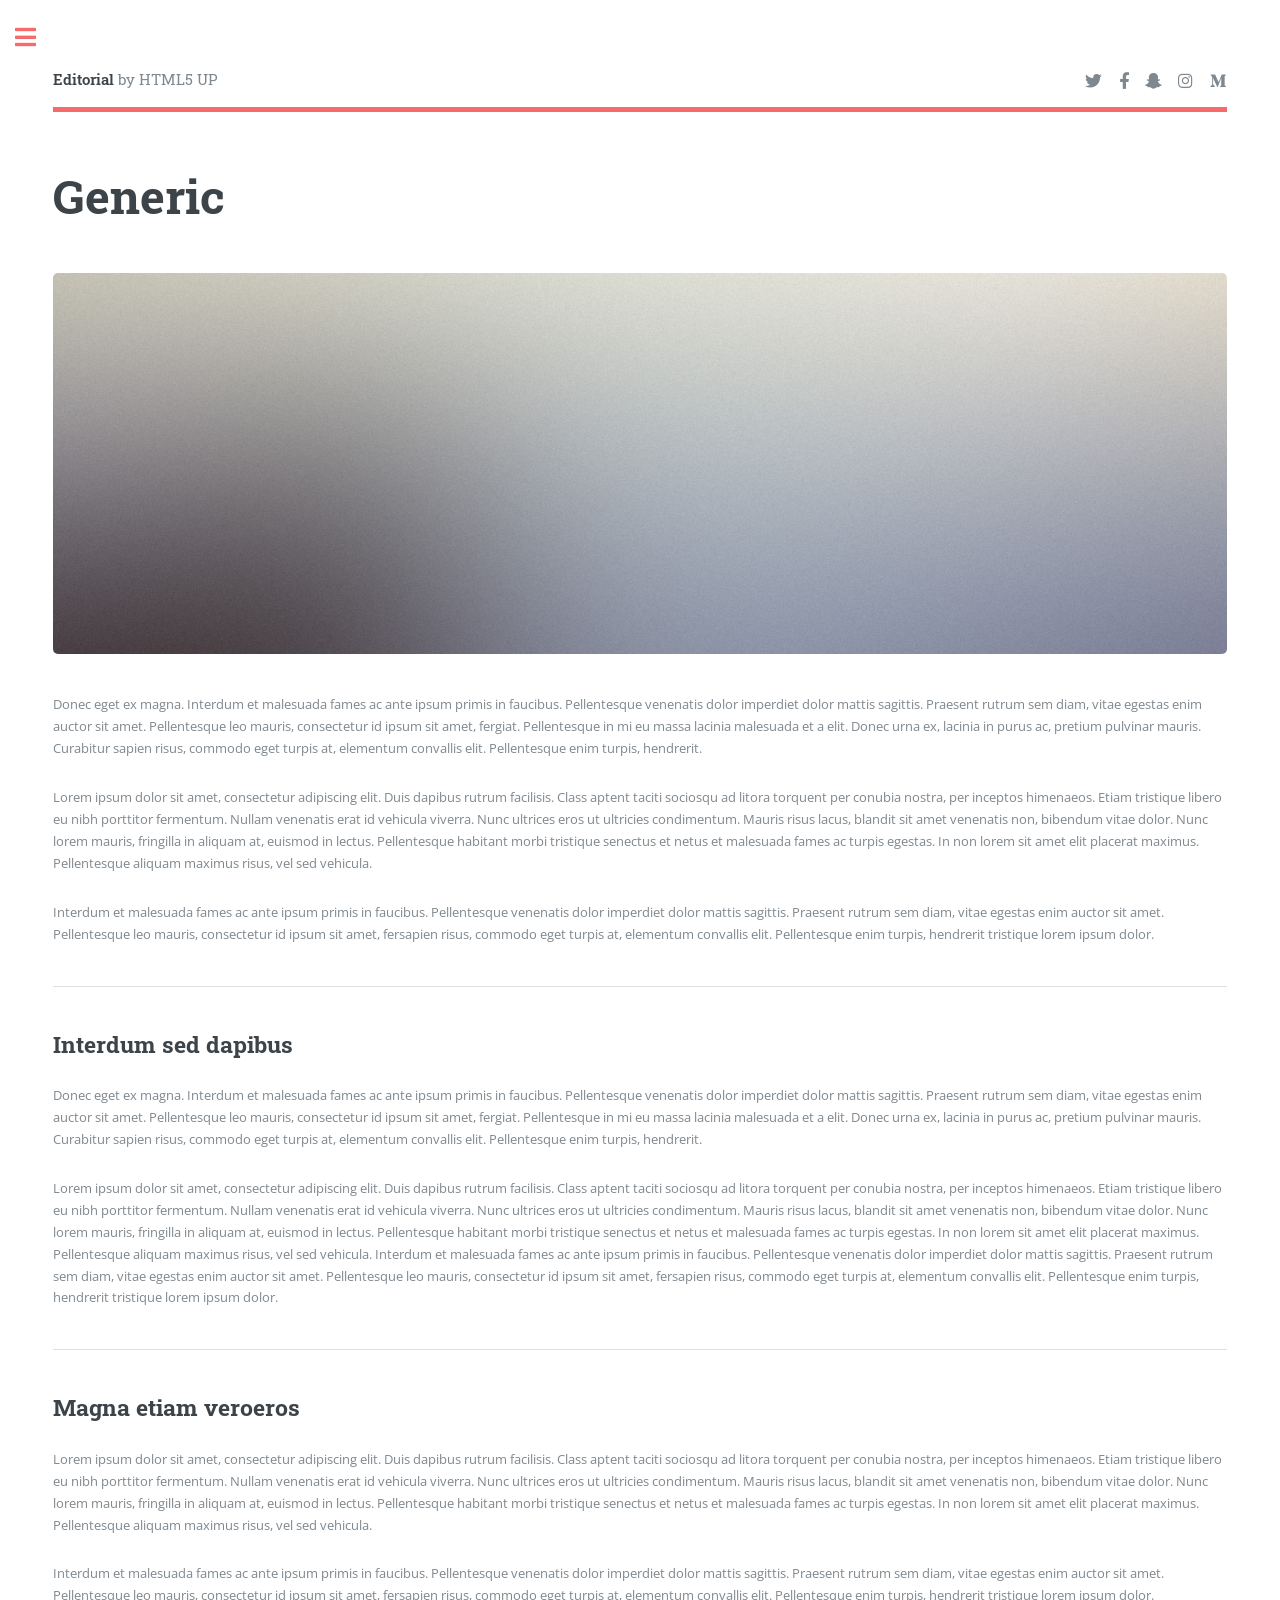
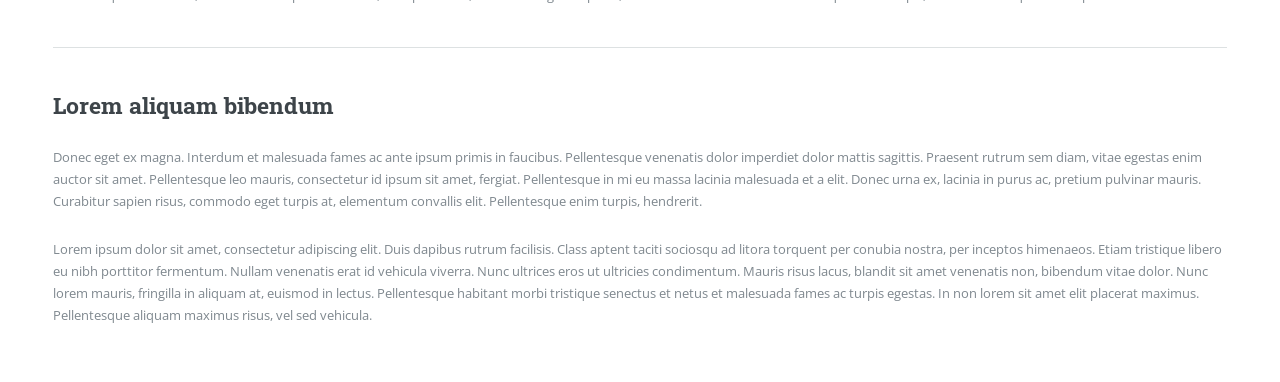
<file: challenges/website-under-construction/site/generic.html>
<!DOCTYPE HTML>
<!--
	Editorial by HTML5 UP
	html5up.net | @ajlkn
	Free for personal and commercial use under the CCA 3.0 license (html5up.net/license)
-->
<html>
	<head>
		<title>Generic - Editorial by HTML5 UP</title>
		<meta charset="utf-8" />
		<meta name="viewport" content="width=device-width, initial-scale=1, user-scalable=no" />
		<link rel="stylesheet" href="assets/css/main.css" />
	</head>
	<body class="is-preload">

		<!-- Wrapper -->
			<div id="wrapper">

				<!-- Main -->
					<div id="main">
						<div class="inner">

							<!-- Header -->
								<header id="header">
									<a href="index.html" class="logo"><strong>Editorial</strong> by HTML5 UP</a>
									<ul class="icons">
										<li><a href="#" class="icon brands fa-twitter"><span class="label">Twitter</span></a></li>
										<li><a href="#" class="icon brands fa-facebook-f"><span class="label">Facebook</span></a></li>
										<li><a href="#" class="icon brands fa-snapchat-ghost"><span class="label">Snapchat</span></a></li>
										<li><a href="#" class="icon brands fa-instagram"><span class="label">Instagram</span></a></li>
										<li><a href="#" class="icon brands fa-medium-m"><span class="label">Medium</span></a></li>
									</ul>
								</header>

							<!-- Content -->
								<section>
									<header class="main">
										<h1>Generic</h1>
									</header>

									<span class="image main"><img src="images/pic11.jpg" alt="" /></span>

									<p>Donec eget ex magna. Interdum et malesuada fames ac ante ipsum primis in faucibus. Pellentesque venenatis dolor imperdiet dolor mattis sagittis. Praesent rutrum sem diam, vitae egestas enim auctor sit amet. Pellentesque leo mauris, consectetur id ipsum sit amet, fergiat. Pellentesque in mi eu massa lacinia malesuada et a elit. Donec urna ex, lacinia in purus ac, pretium pulvinar mauris. Curabitur sapien risus, commodo eget turpis at, elementum convallis elit. Pellentesque enim turpis, hendrerit.</p>
									<p>Lorem ipsum dolor sit amet, consectetur adipiscing elit. Duis dapibus rutrum facilisis. Class aptent taciti sociosqu ad litora torquent per conubia nostra, per inceptos himenaeos. Etiam tristique libero eu nibh porttitor fermentum. Nullam venenatis erat id vehicula viverra. Nunc ultrices eros ut ultricies condimentum. Mauris risus lacus, blandit sit amet venenatis non, bibendum vitae dolor. Nunc lorem mauris, fringilla in aliquam at, euismod in lectus. Pellentesque habitant morbi tristique senectus et netus et malesuada fames ac turpis egestas. In non lorem sit amet elit placerat maximus. Pellentesque aliquam maximus risus, vel sed vehicula.</p>
									<p>Interdum et malesuada fames ac ante ipsum primis in faucibus. Pellentesque venenatis dolor imperdiet dolor mattis sagittis. Praesent rutrum sem diam, vitae egestas enim auctor sit amet. Pellentesque leo mauris, consectetur id ipsum sit amet, fersapien risus, commodo eget turpis at, elementum convallis elit. Pellentesque enim turpis, hendrerit tristique lorem ipsum dolor.</p>

									<hr class="major" />

									<h2>Interdum sed dapibus</h2>
									<p>Donec eget ex magna. Interdum et malesuada fames ac ante ipsum primis in faucibus. Pellentesque venenatis dolor imperdiet dolor mattis sagittis. Praesent rutrum sem diam, vitae egestas enim auctor sit amet. Pellentesque leo mauris, consectetur id ipsum sit amet, fergiat. Pellentesque in mi eu massa lacinia malesuada et a elit. Donec urna ex, lacinia in purus ac, pretium pulvinar mauris. Curabitur sapien risus, commodo eget turpis at, elementum convallis elit. Pellentesque enim turpis, hendrerit.</p>
									<p>Lorem ipsum dolor sit amet, consectetur adipiscing elit. Duis dapibus rutrum facilisis. Class aptent taciti sociosqu ad litora torquent per conubia nostra, per inceptos himenaeos. Etiam tristique libero eu nibh porttitor fermentum. Nullam venenatis erat id vehicula viverra. Nunc ultrices eros ut ultricies condimentum. Mauris risus lacus, blandit sit amet venenatis non, bibendum vitae dolor. Nunc lorem mauris, fringilla in aliquam at, euismod in lectus. Pellentesque habitant morbi tristique senectus et netus et malesuada fames ac turpis egestas. In non lorem sit amet elit placerat maximus. Pellentesque aliquam maximus risus, vel sed vehicula. Interdum et malesuada fames ac ante ipsum primis in faucibus. Pellentesque venenatis dolor imperdiet dolor mattis sagittis. Praesent rutrum sem diam, vitae egestas enim auctor sit amet. Pellentesque leo mauris, consectetur id ipsum sit amet, fersapien risus, commodo eget turpis at, elementum convallis elit. Pellentesque enim turpis, hendrerit tristique lorem ipsum dolor.</p>

									<hr class="major" />

									<h2>Magna etiam veroeros</h2>
									<p>Lorem ipsum dolor sit amet, consectetur adipiscing elit. Duis dapibus rutrum facilisis. Class aptent taciti sociosqu ad litora torquent per conubia nostra, per inceptos himenaeos. Etiam tristique libero eu nibh porttitor fermentum. Nullam venenatis erat id vehicula viverra. Nunc ultrices eros ut ultricies condimentum. Mauris risus lacus, blandit sit amet venenatis non, bibendum vitae dolor. Nunc lorem mauris, fringilla in aliquam at, euismod in lectus. Pellentesque habitant morbi tristique senectus et netus et malesuada fames ac turpis egestas. In non lorem sit amet elit placerat maximus. Pellentesque aliquam maximus risus, vel sed vehicula.</p>
									<p>Interdum et malesuada fames ac ante ipsum primis in faucibus. Pellentesque venenatis dolor imperdiet dolor mattis sagittis. Praesent rutrum sem diam, vitae egestas enim auctor sit amet. Pellentesque leo mauris, consectetur id ipsum sit amet, fersapien risus, commodo eget turpis at, elementum convallis elit. Pellentesque enim turpis, hendrerit tristique lorem ipsum dolor.</p>

									<hr class="major" />

									<h2>Lorem aliquam bibendum</h2>
									<p>Donec eget ex magna. Interdum et malesuada fames ac ante ipsum primis in faucibus. Pellentesque venenatis dolor imperdiet dolor mattis sagittis. Praesent rutrum sem diam, vitae egestas enim auctor sit amet. Pellentesque leo mauris, consectetur id ipsum sit amet, fergiat. Pellentesque in mi eu massa lacinia malesuada et a elit. Donec urna ex, lacinia in purus ac, pretium pulvinar mauris. Curabitur sapien risus, commodo eget turpis at, elementum convallis elit. Pellentesque enim turpis, hendrerit.</p>
									<p>Lorem ipsum dolor sit amet, consectetur adipiscing elit. Duis dapibus rutrum facilisis. Class aptent taciti sociosqu ad litora torquent per conubia nostra, per inceptos himenaeos. Etiam tristique libero eu nibh porttitor fermentum. Nullam venenatis erat id vehicula viverra. Nunc ultrices eros ut ultricies condimentum. Mauris risus lacus, blandit sit amet venenatis non, bibendum vitae dolor. Nunc lorem mauris, fringilla in aliquam at, euismod in lectus. Pellentesque habitant morbi tristique senectus et netus et malesuada fames ac turpis egestas. In non lorem sit amet elit placerat maximus. Pellentesque aliquam maximus risus, vel sed vehicula.</p>

								</section>

						</div>
					</div>

				<!-- Sidebar -->
					<div id="sidebar">
						<div class="inner">

							<!-- Search -->
								<section id="search" class="alt">
									<form method="post" action="#">
										<input type="text" name="query" id="query" placeholder="Search" />
									</form>
								</section>

							<!-- Menu -->
								<nav id="menu">
									<header class="major">
										<h2>Menu</h2>
									</header>
									<ul>
										<li><a href="index.html">Homepage</a></li>
										<li><a href="generic.html">Generic</a></li>
										<li><a href="elements.html">Elements</a></li>
										<li>
											<span class="opener">Submenu</span>
											<ul>
												<li><a href="#">Lorem Dolor</a></li>
												<li><a href="#">Ipsum Adipiscing</a></li>
												<li><a href="#">Tempus Magna</a></li>
												<li><a href="#">Feugiat Veroeros</a></li>
											</ul>
										</li>
										<li><a href="#">Etiam Dolore</a></li>
										<li><a href="#">Adipiscing</a></li>
										<li>
											<span class="opener">Another Submenu</span>
											<ul>
												<li><a href="#">Lorem Dolor</a></li>
												<li><a href="#">Ipsum Adipiscing</a></li>
												<li><a href="#">Tempus Magna</a></li>
												<li><a href="#">Feugiat Veroeros</a></li>
											</ul>
										</li>
										<li><a href="#">Maximus Erat</a></li>
										<li><a href="#">Sapien Mauris</a></li>
										<li><a href="#">Amet Lacinia</a></li>
									</ul>
								</nav>

							<!-- Section -->
								<section>
									<header class="major">
										<h2>Ante interdum</h2>
									</header>
									<div class="mini-posts">
										<article>
											<a href="#" class="image"><img src="images/pic07.jpg" alt="" /></a>
											<p>Aenean ornare velit lacus, ac varius enim lorem ullamcorper dolore aliquam.</p>
										</article>
										<article>
											<a href="#" class="image"><img src="images/pic08.jpg" alt="" /></a>
											<p>Aenean ornare velit lacus, ac varius enim lorem ullamcorper dolore aliquam.</p>
										</article>
										<article>
											<a href="#" class="image"><img src="images/pic09.jpg" alt="" /></a>
											<p>Aenean ornare velit lacus, ac varius enim lorem ullamcorper dolore aliquam.</p>
										</article>
									</div>
									<ul class="actions">
										<li><a href="#" class="button">More</a></li>
									</ul>
								</section>

							<!-- Section -->
								<section>
									<header class="major">
										<h2>Get in touch</h2>
									</header>
									<p>Sed varius enim lorem ullamcorper dolore aliquam aenean ornare velit lacus, ac varius enim lorem ullamcorper dolore. Proin sed aliquam facilisis ante interdum. Sed nulla amet lorem feugiat tempus aliquam.</p>
									<ul class="contact">
										<li class="icon solid fa-envelope"><a href="#">information@untitled.tld</a></li>
										<li class="icon solid fa-phone">(000) 000-0000</li>
										<li class="icon solid fa-home">1234 Somewhere Road #8254<br />
										Nashville, TN 00000-0000</li>
									</ul>
								</section>

							<!-- Footer -->
								<footer id="footer">
									<p class="copyright">&copy; Untitled. All rights reserved. Demo Images: <a href="https://unsplash.com">Unsplash</a>. Design: <a href="https://html5up.net">HTML5 UP</a>.</p>
								</footer>

						</div>
					</div>

			</div>

		<!-- Scripts -->
			<script src="assets/js/jquery.min.js"></script>
			<script src="assets/js/browser.min.js"></script>
			<script src="assets/js/breakpoints.min.js"></script>
			<script src="assets/js/util.js"></script>
			<script src="assets/js/main.js"></script>

	</body>
</html>
</file>
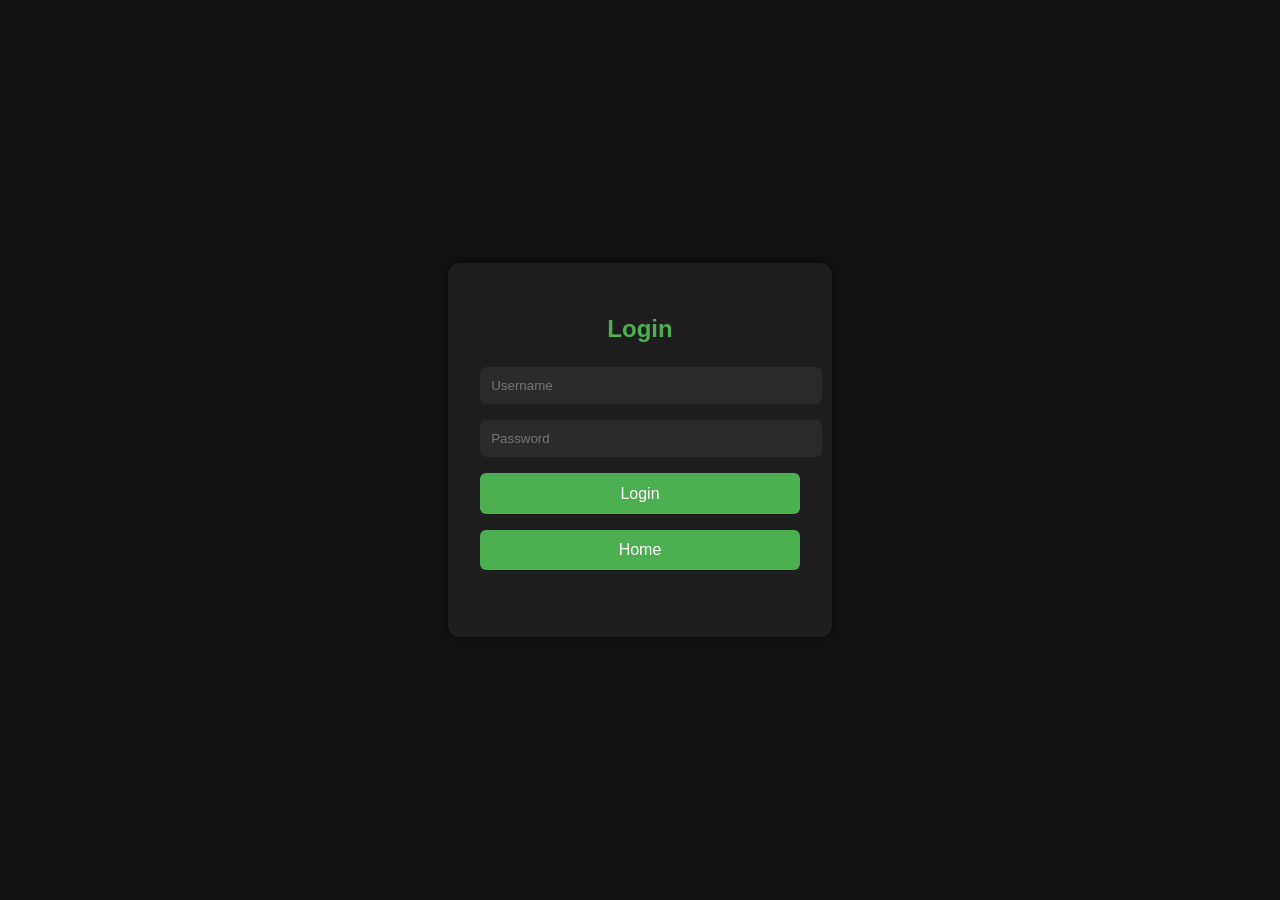
<file: challenges/website-under-construction/site/login.html>
<!DOCTYPE html>
<html lang="en">
<head>
  <meta charset="UTF-8">
  <meta name="viewport" content="width=device-width, initial-scale=1.0">
  <title>Login Page</title>
  <style>
    body {
      font-family: Arial, sans-serif;
      background-color: #121212;
      color: #f1f1f1;
      display: flex;
      justify-content: center;
      align-items: center;
      height: 100vh;
      margin: 0;
    }

    .login-box {
      background: #1e1e1e;
      padding: 2rem;
      border-radius: 12px;
      box-shadow: 0 0 15px rgba(0,0,0,0.5);
      width: 320px;
      display: flex;
      flex-direction: column;
      align-items: center;
    }

    h2 {
      text-align: center;
      margin-bottom: 1rem;
      color: #4CAF50;
    }

    form {
      width: 100%;
      display: flex;
      flex-direction: column;
    }

    input {
      width: 100%;
      padding: 0.7rem;
      margin: 0.5rem 0;
      border: none;
      border-radius: 6px;
      background-color: #2b2b2b;
      color: #f1f1f1;
    }

    button {
      width: 100%;
      padding: 0.7rem;
      background-color: #4CAF50;
      color: white;
      border: none;
      border-radius: 6px;
      cursor: pointer;
      margin: 0.5rem 0;
      font-size: 1rem;
    }

    button:hover {
      background-color: #43a047;
    }

    .error {
      color: red;
      text-align: center;
      margin-top: 0.5rem;
      min-height: 1.2em;
    }
  </style>
</head>
<body>

  <div class="login-box">
    <h2>Login</h2>

    <form id="loginForm">
      <input type="text" id="username" placeholder="Username" required>
      <input type="password" id="password" placeholder="Password" required>
      <button type="submit">Login</button>
    </form>

    <button onclick="gohome()">Home</button>
    <div class="error" id="error"></div>
  </div>

  <script>
    const VALID_USERNAME = "mscott";
    const VALID_PASSWORD = "worldsbestboss";

    function gohome() {
      window.location.href = "index.html";
    }

    // Handle login form submission
    document.getElementById("loginForm").addEventListener("submit", function(e) {
      e.preventDefault(); // prevent page reload

      const user = document.getElementById("username").value;
      const pass = document.getElementById("password").value;

      if (user === VALID_USERNAME && pass === VALID_PASSWORD) {
        localStorage.setItem("loggedIn", "true");
        window.location.href = "postlogin.html";
      } else {
        document.getElementById("error").textContent = "Invalid credentials.";
      }
    });

    // Redirect to postlogin.html if already logged in
    if (localStorage.getItem("loggedIn") === "true") {
      window.location.href = "postlogin.html";
    }
  </script>

</body>
</html>
</file>
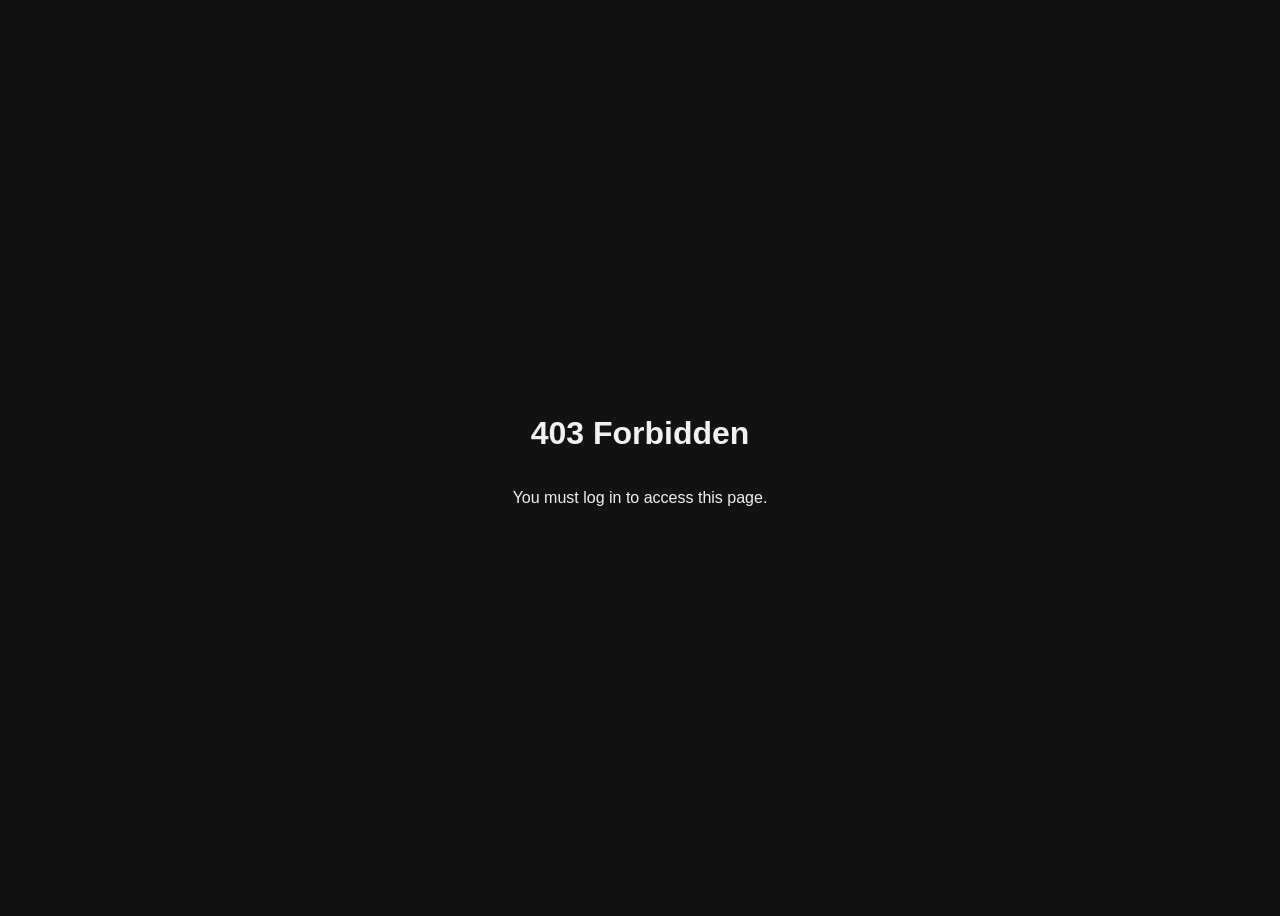
<file: challenges/website-under-construction/site/postlogin.html>
<!DOCTYPE html>
<html lang="en">
<head>
  <meta charset="UTF-8">
  <meta name="viewport" content="width=device-width, initial-scale=1.0">
  <title>Protected Page</title>
  <style>
    body {
      font-family: Arial, sans-serif;
      background-color: #121212;
      color: #f1f1f1;
      display: flex;
      justify-content: center;
      align-items: center;
      height: 100vh;
      flex-direction: column;
    }
    button {
      background-color: #4CAF50;
      color: white;
      border: none;
      border-radius: 6px;
      padding: 0.7rem 1rem;
      cursor: pointer;
      margin-top: 1rem;
    }
    button:hover {
      background-color: #43a047;
    }
    .card{
      padding:18px;
      border-radius:8px;
      background: linear-gradient(180deg,#071018 0%,#0d1b24 100%);
      box-shadow:0 10px 30px rgba(0,0,0,0.6);
      border:1px solid rgba(255,255,255,0.03);
      margin-top: 1rem;
      white-space: pre;
      line-height: 12px;
      font-family: monospace;
      font-size: 12px;
    }
    @media (max-width:640px){
      .card { font-size:10px; line-height:10px; }
    }
  </style>
</head>
<body>
  <h1>Welcome! You are logged in.</h1>
  <button onclick="logout()">Logout</button>

  <div class="card" id="ascii-art" aria-label="Obfuscated ASCII art (flag)"></div>

  <script>
    // Access check
    if (localStorage.getItem("loggedIn") !== "true") {
      document.body.innerHTML = "<h1>403 Forbidden</h1><p>You must log in to access this page.</p>";
      throw new Error("Forbidden access");
    }

    function logout() {
      localStorage.removeItem("loggedIn");
      window.location.href = "login.html";
    }

    const scrambledReversed = [
      { idx: 3, s: "> >| )___| |_| |___| |< _  |___| |_____|__| |< _  | |_| |___| |__| | )___|  \\| || |  < <_( | |__( |_( | || | | |" },
      { idx: 1, s: "  \\ \\___ /\\ _  |____ |\\ _  |___ /     |____ |\\ _  | | | |___ /____ ||___ / | \\ |_ _/ / ___ )_(___ ___ )_(  __ _ " },
      { idx: 5, s: "   /_/                                                                              \\_\\                 /__|     " },
      { idx: 0, s: "   ______  ____ _____  ____ ____       _____  ____ _   _ ____ _____  ____ _   _ _____       _          _        " },
      { idx: 4, s: " | |/____|/____|_____\\_\\ |_|____\\     |_____\\_\\ |_|/___\\|____\\_____|/____|_\\ |_|___|| |___\\|_|___\\___\\| /|_| |_|" },
      { idx: 2, s: " | |\\ ___\\ | | | |_  | )_| |   | |_____ |_  | )_| | | | |   | ||_  |\\ ___\\ |\\  || | | |__ /| |__ /__ /| | \\ _' |" }
    ];

    const ordered = scrambledReversed
      .slice()
      .sort((a,b)=>a.idx-b.idx)
      .map(o => o.s.split('').reverse().join(''))
      .join("\n");

    document.getElementById('ascii-art').textContent = ordered;
  </script>
</body>
</html>
</file>
<file: challenges/website-under-construction/site/assets/css/main.css>
@import url(fontawesome-all.min.css);
@import url("https://fonts.googleapis.com/css?family=Open+Sans:400,600,400italic,600italic|Roboto+Slab:400,700");
/*
	Editorial by HTML5 UP
	html5up.net | @ajlkn
	Free for personal and commercial use under the CCA 3.0 license (html5up.net/license)
*/
html, body, div, span, applet, object,
iframe, h1, h2, h3, h4, h5, h6, p, blockquote,
pre, a, abbr, acronym, address, big, cite,
code, del, dfn, em, img, ins, kbd, q, s, samp,
small, strike, strong, sub, sup, tt, var, b,
u, i, center, dl, dt, dd, ol, ul, li, fieldset,
form, label, legend, table, caption, tbody,
tfoot, thead, tr, th, td, article, aside,
canvas, details, embed, figure, figcaption,
footer, header, hgroup, menu, nav, output, ruby,
section, summary, time, mark, audio, video {
  margin: 0;
  padding: 0;
  border: 0;
  font-size: 100%;
  font: inherit;
  vertical-align: baseline; }

article, aside, details, figcaption, figure,
footer, header, hgroup, menu, nav, section {
  display: block; }

body {
  line-height: 1; }

ol, ul {
  list-style: none; }

blockquote, q {
  quotes: none; }
  blockquote:before, blockquote:after, q:before, q:after {
    content: '';
    content: none; }

table {
  border-collapse: collapse;
  border-spacing: 0; }

body {
  -webkit-text-size-adjust: none; }

mark {
  background-color: transparent;
  color: inherit; }

input::-moz-focus-inner {
  border: 0;
  padding: 0; }

input, select, textarea {
  -moz-appearance: none;
  -webkit-appearance: none;
  -ms-appearance: none;
  appearance: none; }

/* Basic */
@-ms-viewport {
  width: device-width; }

body {
  -ms-overflow-style: scrollbar; }

@media screen and (max-width: 480px) {
  html, body {
    min-width: 320px; } }

html {
  box-sizing: border-box; }

*, *:before, *:after {
  box-sizing: inherit; }

body {
  background: #ffffff; }
  body.is-preload *, body.is-preload *:before, body.is-preload *:after, body.is-resizing *, body.is-resizing *:before, body.is-resizing *:after {
    -moz-animation: none !important;
    -webkit-animation: none !important;
    -ms-animation: none !important;
    animation: none !important;
    -moz-transition: none !important;
    -webkit-transition: none !important;
    -ms-transition: none !important;
    transition: none !important; }

/* Type */
body, input, select, textarea {
  color: #7f888f;
  font-family: "Open Sans", sans-serif;
  font-size: 13pt;
  font-weight: 400;
  line-height: 1.65; }
  @media screen and (max-width: 1680px) {
    body, input, select, textarea {
      font-size: 11pt; } }
  @media screen and (max-width: 1280px) {
    body, input, select, textarea {
      font-size: 10pt; } }
  @media screen and (max-width: 360px) {
    body, input, select, textarea {
      font-size: 9pt; } }

a {
  -moz-transition: color 0.2s ease-in-out, border-bottom-color 0.2s ease-in-out;
  -webkit-transition: color 0.2s ease-in-out, border-bottom-color 0.2s ease-in-out;
  -ms-transition: color 0.2s ease-in-out, border-bottom-color 0.2s ease-in-out;
  transition: color 0.2s ease-in-out, border-bottom-color 0.2s ease-in-out;
  border-bottom: dotted 1px;
  color: #f56a6a;
  text-decoration: none; }
  a:hover {
    border-bottom-color: #f56a6a;
    color: #f56a6a !important; }
    a:hover strong {
      color: inherit; }

strong, b {
  color: #3d4449;
  font-weight: 600; }

em, i {
  font-style: italic; }

p {
  margin: 0 0 2em 0; }

h1, h2, h3, h4, h5, h6 {
  color: #3d4449;
  font-family: "Roboto Slab", serif;
  font-weight: 700;
  line-height: 1.5;
  margin: 0 0 1em 0; }
  h1 a, h2 a, h3 a, h4 a, h5 a, h6 a {
    color: inherit;
    text-decoration: none;
    border-bottom: 0; }

h1 {
  font-size: 4em;
  margin: 0 0 0.5em 0;
  line-height: 1.3; }

h2 {
  font-size: 1.75em; }

h3 {
  font-size: 1.25em; }

h4 {
  font-size: 1.1em; }

h5 {
  font-size: 0.9em; }

h6 {
  font-size: 0.7em; }

@media screen and (max-width: 1680px) {
  h1 {
    font-size: 3.5em; } }

@media screen and (max-width: 980px) {
  h1 {
    font-size: 3.25em; } }

@media screen and (max-width: 736px) {
  h1 {
    font-size: 2em;
    line-height: 1.4; }
  h2 {
    font-size: 1.5em; } }

sub {
  font-size: 0.8em;
  position: relative;
  top: 0.5em; }

sup {
  font-size: 0.8em;
  position: relative;
  top: -0.5em; }

blockquote {
  border-left: solid 3px rgba(210, 215, 217, 0.75);
  font-style: italic;
  margin: 0 0 2em 0;
  padding: 0.5em 0 0.5em 2em; }

code {
  background: rgba(230, 235, 237, 0.25);
  border-radius: 0.375em;
  border: solid 1px rgba(210, 215, 217, 0.75);
  font-family: "Courier New", monospace;
  font-size: 0.9em;
  margin: 0 0.25em;
  padding: 0.25em 0.65em; }

pre {
  -webkit-overflow-scrolling: touch;
  font-family: "Courier New", monospace;
  font-size: 0.9em;
  margin: 0 0 2em 0; }
  pre code {
    display: block;
    line-height: 1.75;
    padding: 1em 1.5em;
    overflow-x: auto; }

hr {
  border: 0;
  border-bottom: solid 1px rgba(210, 215, 217, 0.75);
  margin: 2em 0; }
  hr.major {
    margin: 3em 0; }

.align-left {
  text-align: left; }

.align-center {
  text-align: center; }

.align-right {
  text-align: right; }

/* Row */
.row {
  display: flex;
  flex-wrap: wrap;
  box-sizing: border-box;
  align-items: stretch; }
  .row > * {
    box-sizing: border-box; }
  .row.gtr-uniform > * > :last-child {
    margin-bottom: 0; }
  .row.aln-left {
    justify-content: flex-start; }
  .row.aln-center {
    justify-content: center; }
  .row.aln-right {
    justify-content: flex-end; }
  .row.aln-top {
    align-items: flex-start; }
  .row.aln-middle {
    align-items: center; }
  .row.aln-bottom {
    align-items: flex-end; }
  .row > .imp {
    order: -1; }
  .row > .col-1 {
    width: 8.33333%; }
  .row > .off-1 {
    margin-left: 8.33333%; }
  .row > .col-2 {
    width: 16.66667%; }
  .row > .off-2 {
    margin-left: 16.66667%; }
  .row > .col-3 {
    width: 25%; }
  .row > .off-3 {
    margin-left: 25%; }
  .row > .col-4 {
    width: 33.33333%; }
  .row > .off-4 {
    margin-left: 33.33333%; }
  .row > .col-5 {
    width: 41.66667%; }
  .row > .off-5 {
    margin-left: 41.66667%; }
  .row > .col-6 {
    width: 50%; }
  .row > .off-6 {
    margin-left: 50%; }
  .row > .col-7 {
    width: 58.33333%; }
  .row > .off-7 {
    margin-left: 58.33333%; }
  .row > .col-8 {
    width: 66.66667%; }
  .row > .off-8 {
    margin-left: 66.66667%; }
  .row > .col-9 {
    width: 75%; }
  .row > .off-9 {
    margin-left: 75%; }
  .row > .col-10 {
    width: 83.33333%; }
  .row > .off-10 {
    margin-left: 83.33333%; }
  .row > .col-11 {
    width: 91.66667%; }
  .row > .off-11 {
    margin-left: 91.66667%; }
  .row > .col-12 {
    width: 100%; }
  .row > .off-12 {
    margin-left: 100%; }
  .row.gtr-0 {
    margin-top: 0;
    margin-left: 0em; }
    .row.gtr-0 > * {
      padding: 0 0 0 0em; }
    .row.gtr-0.gtr-uniform {
      margin-top: 0em; }
      .row.gtr-0.gtr-uniform > * {
        padding-top: 0em; }
  .row.gtr-25 {
    margin-top: 0;
    margin-left: -0.375em; }
    .row.gtr-25 > * {
      padding: 0 0 0 0.375em; }
    .row.gtr-25.gtr-uniform {
      margin-top: -0.375em; }
      .row.gtr-25.gtr-uniform > * {
        padding-top: 0.375em; }
  .row.gtr-50 {
    margin-top: 0;
    margin-left: -0.75em; }
    .row.gtr-50 > * {
      padding: 0 0 0 0.75em; }
    .row.gtr-50.gtr-uniform {
      margin-top: -0.75em; }
      .row.gtr-50.gtr-uniform > * {
        padding-top: 0.75em; }
  .row {
    margin-top: 0;
    margin-left: -1.5em; }
    .row > * {
      padding: 0 0 0 1.5em; }
    .row.gtr-uniform {
      margin-top: -1.5em; }
      .row.gtr-uniform > * {
        padding-top: 1.5em; }
  .row.gtr-150 {
    margin-top: 0;
    margin-left: -2.25em; }
    .row.gtr-150 > * {
      padding: 0 0 0 2.25em; }
    .row.gtr-150.gtr-uniform {
      margin-top: -2.25em; }
      .row.gtr-150.gtr-uniform > * {
        padding-top: 2.25em; }
  .row.gtr-200 {
    margin-top: 0;
    margin-left: -3em; }
    .row.gtr-200 > * {
      padding: 0 0 0 3em; }
    .row.gtr-200.gtr-uniform {
      margin-top: -3em; }
      .row.gtr-200.gtr-uniform > * {
        padding-top: 3em; }
  @media screen and (max-width: 1680px) {
    .row {
      display: flex;
      flex-wrap: wrap;
      box-sizing: border-box;
      align-items: stretch; }
      .row > * {
        box-sizing: border-box; }
      .row.gtr-uniform > * > :last-child {
        margin-bottom: 0; }
      .row.aln-left {
        justify-content: flex-start; }
      .row.aln-center {
        justify-content: center; }
      .row.aln-right {
        justify-content: flex-end; }
      .row.aln-top {
        align-items: flex-start; }
      .row.aln-middle {
        align-items: center; }
      .row.aln-bottom {
        align-items: flex-end; }
      .row > .imp-xlarge {
        order: -1; }
      .row > .col-1-xlarge {
        width: 8.33333%; }
      .row > .off-1-xlarge {
        margin-left: 8.33333%; }
      .row > .col-2-xlarge {
        width: 16.66667%; }
      .row > .off-2-xlarge {
        margin-left: 16.66667%; }
      .row > .col-3-xlarge {
        width: 25%; }
      .row > .off-3-xlarge {
        margin-left: 25%; }
      .row > .col-4-xlarge {
        width: 33.33333%; }
      .row > .off-4-xlarge {
        margin-left: 33.33333%; }
      .row > .col-5-xlarge {
        width: 41.66667%; }
      .row > .off-5-xlarge {
        margin-left: 41.66667%; }
      .row > .col-6-xlarge {
        width: 50%; }
      .row > .off-6-xlarge {
        margin-left: 50%; }
      .row > .col-7-xlarge {
        width: 58.33333%; }
      .row > .off-7-xlarge {
        margin-left: 58.33333%; }
      .row > .col-8-xlarge {
        width: 66.66667%; }
      .row > .off-8-xlarge {
        margin-left: 66.66667%; }
      .row > .col-9-xlarge {
        width: 75%; }
      .row > .off-9-xlarge {
        margin-left: 75%; }
      .row > .col-10-xlarge {
        width: 83.33333%; }
      .row > .off-10-xlarge {
        margin-left: 83.33333%; }
      .row > .col-11-xlarge {
        width: 91.66667%; }
      .row > .off-11-xlarge {
        margin-left: 91.66667%; }
      .row > .col-12-xlarge {
        width: 100%; }
      .row > .off-12-xlarge {
        margin-left: 100%; }
      .row.gtr-0 {
        margin-top: 0;
        margin-left: 0em; }
        .row.gtr-0 > * {
          padding: 0 0 0 0em; }
        .row.gtr-0.gtr-uniform {
          margin-top: 0em; }
          .row.gtr-0.gtr-uniform > * {
            padding-top: 0em; }
      .row.gtr-25 {
        margin-top: 0;
        margin-left: -0.375em; }
        .row.gtr-25 > * {
          padding: 0 0 0 0.375em; }
        .row.gtr-25.gtr-uniform {
          margin-top: -0.375em; }
          .row.gtr-25.gtr-uniform > * {
            padding-top: 0.375em; }
      .row.gtr-50 {
        margin-top: 0;
        margin-left: -0.75em; }
        .row.gtr-50 > * {
          padding: 0 0 0 0.75em; }
        .row.gtr-50.gtr-uniform {
          margin-top: -0.75em; }
          .row.gtr-50.gtr-uniform > * {
            padding-top: 0.75em; }
      .row {
        margin-top: 0;
        margin-left: -1.5em; }
        .row > * {
          padding: 0 0 0 1.5em; }
        .row.gtr-uniform {
          margin-top: -1.5em; }
          .row.gtr-uniform > * {
            padding-top: 1.5em; }
      .row.gtr-150 {
        margin-top: 0;
        margin-left: -2.25em; }
        .row.gtr-150 > * {
          padding: 0 0 0 2.25em; }
        .row.gtr-150.gtr-uniform {
          margin-top: -2.25em; }
          .row.gtr-150.gtr-uniform > * {
            padding-top: 2.25em; }
      .row.gtr-200 {
        margin-top: 0;
        margin-left: -3em; }
        .row.gtr-200 > * {
          padding: 0 0 0 3em; }
        .row.gtr-200.gtr-uniform {
          margin-top: -3em; }
          .row.gtr-200.gtr-uniform > * {
            padding-top: 3em; } }
  @media screen and (max-width: 1280px) {
    .row {
      display: flex;
      flex-wrap: wrap;
      box-sizing: border-box;
      align-items: stretch; }
      .row > * {
        box-sizing: border-box; }
      .row.gtr-uniform > * > :last-child {
        margin-bottom: 0; }
      .row.aln-left {
        justify-content: flex-start; }
      .row.aln-center {
        justify-content: center; }
      .row.aln-right {
        justify-content: flex-end; }
      .row.aln-top {
        align-items: flex-start; }
      .row.aln-middle {
        align-items: center; }
      .row.aln-bottom {
        align-items: flex-end; }
      .row > .imp-large {
        order: -1; }
      .row > .col-1-large {
        width: 8.33333%; }
      .row > .off-1-large {
        margin-left: 8.33333%; }
      .row > .col-2-large {
        width: 16.66667%; }
      .row > .off-2-large {
        margin-left: 16.66667%; }
      .row > .col-3-large {
        width: 25%; }
      .row > .off-3-large {
        margin-left: 25%; }
      .row > .col-4-large {
        width: 33.33333%; }
      .row > .off-4-large {
        margin-left: 33.33333%; }
      .row > .col-5-large {
        width: 41.66667%; }
      .row > .off-5-large {
        margin-left: 41.66667%; }
      .row > .col-6-large {
        width: 50%; }
      .row > .off-6-large {
        margin-left: 50%; }
      .row > .col-7-large {
        width: 58.33333%; }
      .row > .off-7-large {
        margin-left: 58.33333%; }
      .row > .col-8-large {
        width: 66.66667%; }
      .row > .off-8-large {
        margin-left: 66.66667%; }
      .row > .col-9-large {
        width: 75%; }
      .row > .off-9-large {
        margin-left: 75%; }
      .row > .col-10-large {
        width: 83.33333%; }
      .row > .off-10-large {
        margin-left: 83.33333%; }
      .row > .col-11-large {
        width: 91.66667%; }
      .row > .off-11-large {
        margin-left: 91.66667%; }
      .row > .col-12-large {
        width: 100%; }
      .row > .off-12-large {
        margin-left: 100%; }
      .row.gtr-0 {
        margin-top: 0;
        margin-left: 0em; }
        .row.gtr-0 > * {
          padding: 0 0 0 0em; }
        .row.gtr-0.gtr-uniform {
          margin-top: 0em; }
          .row.gtr-0.gtr-uniform > * {
            padding-top: 0em; }
      .row.gtr-25 {
        margin-top: 0;
        margin-left: -0.375em; }
        .row.gtr-25 > * {
          padding: 0 0 0 0.375em; }
        .row.gtr-25.gtr-uniform {
          margin-top: -0.375em; }
          .row.gtr-25.gtr-uniform > * {
            padding-top: 0.375em; }
      .row.gtr-50 {
        margin-top: 0;
        margin-left: -0.75em; }
        .row.gtr-50 > * {
          padding: 0 0 0 0.75em; }
        .row.gtr-50.gtr-uniform {
          margin-top: -0.75em; }
          .row.gtr-50.gtr-uniform > * {
            padding-top: 0.75em; }
      .row {
        margin-top: 0;
        margin-left: -1.5em; }
        .row > * {
          padding: 0 0 0 1.5em; }
        .row.gtr-uniform {
          margin-top: -1.5em; }
          .row.gtr-uniform > * {
            padding-top: 1.5em; }
      .row.gtr-150 {
        margin-top: 0;
        margin-left: -2.25em; }
        .row.gtr-150 > * {
          padding: 0 0 0 2.25em; }
        .row.gtr-150.gtr-uniform {
          margin-top: -2.25em; }
          .row.gtr-150.gtr-uniform > * {
            padding-top: 2.25em; }
      .row.gtr-200 {
        margin-top: 0;
        margin-left: -3em; }
        .row.gtr-200 > * {
          padding: 0 0 0 3em; }
        .row.gtr-200.gtr-uniform {
          margin-top: -3em; }
          .row.gtr-200.gtr-uniform > * {
            padding-top: 3em; } }
  @media screen and (max-width: 980px) {
    .row {
      display: flex;
      flex-wrap: wrap;
      box-sizing: border-box;
      align-items: stretch; }
      .row > * {
        box-sizing: border-box; }
      .row.gtr-uniform > * > :last-child {
        margin-bottom: 0; }
      .row.aln-left {
        justify-content: flex-start; }
      .row.aln-center {
        justify-content: center; }
      .row.aln-right {
        justify-content: flex-end; }
      .row.aln-top {
        align-items: flex-start; }
      .row.aln-middle {
        align-items: center; }
      .row.aln-bottom {
        align-items: flex-end; }
      .row > .imp-medium {
        order: -1; }
      .row > .col-1-medium {
        width: 8.33333%; }
      .row > .off-1-medium {
        margin-left: 8.33333%; }
      .row > .col-2-medium {
        width: 16.66667%; }
      .row > .off-2-medium {
        margin-left: 16.66667%; }
      .row > .col-3-medium {
        width: 25%; }
      .row > .off-3-medium {
        margin-left: 25%; }
      .row > .col-4-medium {
        width: 33.33333%; }
      .row > .off-4-medium {
        margin-left: 33.33333%; }
      .row > .col-5-medium {
        width: 41.66667%; }
      .row > .off-5-medium {
        margin-left: 41.66667%; }
      .row > .col-6-medium {
        width: 50%; }
      .row > .off-6-medium {
        margin-left: 50%; }
      .row > .col-7-medium {
        width: 58.33333%; }
      .row > .off-7-medium {
        margin-left: 58.33333%; }
      .row > .col-8-medium {
        width: 66.66667%; }
      .row > .off-8-medium {
        margin-left: 66.66667%; }
      .row > .col-9-medium {
        width: 75%; }
      .row > .off-9-medium {
        margin-left: 75%; }
      .row > .col-10-medium {
        width: 83.33333%; }
      .row > .off-10-medium {
        margin-left: 83.33333%; }
      .row > .col-11-medium {
        width: 91.66667%; }
      .row > .off-11-medium {
        margin-left: 91.66667%; }
      .row > .col-12-medium {
        width: 100%; }
      .row > .off-12-medium {
        margin-left: 100%; }
      .row.gtr-0 {
        margin-top: 0;
        margin-left: 0em; }
        .row.gtr-0 > * {
          padding: 0 0 0 0em; }
        .row.gtr-0.gtr-uniform {
          margin-top: 0em; }
          .row.gtr-0.gtr-uniform > * {
            padding-top: 0em; }
      .row.gtr-25 {
        margin-top: 0;
        margin-left: -0.375em; }
        .row.gtr-25 > * {
          padding: 0 0 0 0.375em; }
        .row.gtr-25.gtr-uniform {
          margin-top: -0.375em; }
          .row.gtr-25.gtr-uniform > * {
            padding-top: 0.375em; }
      .row.gtr-50 {
        margin-top: 0;
        margin-left: -0.75em; }
        .row.gtr-50 > * {
          padding: 0 0 0 0.75em; }
        .row.gtr-50.gtr-uniform {
          margin-top: -0.75em; }
          .row.gtr-50.gtr-uniform > * {
            padding-top: 0.75em; }
      .row {
        margin-top: 0;
        margin-left: -1.5em; }
        .row > * {
          padding: 0 0 0 1.5em; }
        .row.gtr-uniform {
          margin-top: -1.5em; }
          .row.gtr-uniform > * {
            padding-top: 1.5em; }
      .row.gtr-150 {
        margin-top: 0;
        margin-left: -2.25em; }
        .row.gtr-150 > * {
          padding: 0 0 0 2.25em; }
        .row.gtr-150.gtr-uniform {
          margin-top: -2.25em; }
          .row.gtr-150.gtr-uniform > * {
            padding-top: 2.25em; }
      .row.gtr-200 {
        margin-top: 0;
        margin-left: -3em; }
        .row.gtr-200 > * {
          padding: 0 0 0 3em; }
        .row.gtr-200.gtr-uniform {
          margin-top: -3em; }
          .row.gtr-200.gtr-uniform > * {
            padding-top: 3em; } }
  @media screen and (max-width: 736px) {
    .row {
      display: flex;
      flex-wrap: wrap;
      box-sizing: border-box;
      align-items: stretch; }
      .row > * {
        box-sizing: border-box; }
      .row.gtr-uniform > * > :last-child {
        margin-bottom: 0; }
      .row.aln-left {
        justify-content: flex-start; }
      .row.aln-center {
        justify-content: center; }
      .row.aln-right {
        justify-content: flex-end; }
      .row.aln-top {
        align-items: flex-start; }
      .row.aln-middle {
        align-items: center; }
      .row.aln-bottom {
        align-items: flex-end; }
      .row > .imp-small {
        order: -1; }
      .row > .col-1-small {
        width: 8.33333%; }
      .row > .off-1-small {
        margin-left: 8.33333%; }
      .row > .col-2-small {
        width: 16.66667%; }
      .row > .off-2-small {
        margin-left: 16.66667%; }
      .row > .col-3-small {
        width: 25%; }
      .row > .off-3-small {
        margin-left: 25%; }
      .row > .col-4-small {
        width: 33.33333%; }
      .row > .off-4-small {
        margin-left: 33.33333%; }
      .row > .col-5-small {
        width: 41.66667%; }
      .row > .off-5-small {
        margin-left: 41.66667%; }
      .row > .col-6-small {
        width: 50%; }
      .row > .off-6-small {
        margin-left: 50%; }
      .row > .col-7-small {
        width: 58.33333%; }
      .row > .off-7-small {
        margin-left: 58.33333%; }
      .row > .col-8-small {
        width: 66.66667%; }
      .row > .off-8-small {
        margin-left: 66.66667%; }
      .row > .col-9-small {
        width: 75%; }
      .row > .off-9-small {
        margin-left: 75%; }
      .row > .col-10-small {
        width: 83.33333%; }
      .row > .off-10-small {
        margin-left: 83.33333%; }
      .row > .col-11-small {
        width: 91.66667%; }
      .row > .off-11-small {
        margin-left: 91.66667%; }
      .row > .col-12-small {
        width: 100%; }
      .row > .off-12-small {
        margin-left: 100%; }
      .row.gtr-0 {
        margin-top: 0;
        margin-left: 0em; }
        .row.gtr-0 > * {
          padding: 0 0 0 0em; }
        .row.gtr-0.gtr-uniform {
          margin-top: 0em; }
          .row.gtr-0.gtr-uniform > * {
            padding-top: 0em; }
      .row.gtr-25 {
        margin-top: 0;
        margin-left: -0.375em; }
        .row.gtr-25 > * {
          padding: 0 0 0 0.375em; }
        .row.gtr-25.gtr-uniform {
          margin-top: -0.375em; }
          .row.gtr-25.gtr-uniform > * {
            padding-top: 0.375em; }
      .row.gtr-50 {
        margin-top: 0;
        margin-left: -0.75em; }
        .row.gtr-50 > * {
          padding: 0 0 0 0.75em; }
        .row.gtr-50.gtr-uniform {
          margin-top: -0.75em; }
          .row.gtr-50.gtr-uniform > * {
            padding-top: 0.75em; }
      .row {
        margin-top: 0;
        margin-left: -1.5em; }
        .row > * {
          padding: 0 0 0 1.5em; }
        .row.gtr-uniform {
          margin-top: -1.5em; }
          .row.gtr-uniform > * {
            padding-top: 1.5em; }
      .row.gtr-150 {
        margin-top: 0;
        margin-left: -2.25em; }
        .row.gtr-150 > * {
          padding: 0 0 0 2.25em; }
        .row.gtr-150.gtr-uniform {
          margin-top: -2.25em; }
          .row.gtr-150.gtr-uniform > * {
            padding-top: 2.25em; }
      .row.gtr-200 {
        margin-top: 0;
        margin-left: -3em; }
        .row.gtr-200 > * {
          padding: 0 0 0 3em; }
        .row.gtr-200.gtr-uniform {
          margin-top: -3em; }
          .row.gtr-200.gtr-uniform > * {
            padding-top: 3em; } }
  @media screen and (max-width: 480px) {
    .row {
      display: flex;
      flex-wrap: wrap;
      box-sizing: border-box;
      align-items: stretch; }
      .row > * {
        box-sizing: border-box; }
      .row.gtr-uniform > * > :last-child {
        margin-bottom: 0; }
      .row.aln-left {
        justify-content: flex-start; }
      .row.aln-center {
        justify-content: center; }
      .row.aln-right {
        justify-content: flex-end; }
      .row.aln-top {
        align-items: flex-start; }
      .row.aln-middle {
        align-items: center; }
      .row.aln-bottom {
        align-items: flex-end; }
      .row > .imp-xsmall {
        order: -1; }
      .row > .col-1-xsmall {
        width: 8.33333%; }
      .row > .off-1-xsmall {
        margin-left: 8.33333%; }
      .row > .col-2-xsmall {
        width: 16.66667%; }
      .row > .off-2-xsmall {
        margin-left: 16.66667%; }
      .row > .col-3-xsmall {
        width: 25%; }
      .row > .off-3-xsmall {
        margin-left: 25%; }
      .row > .col-4-xsmall {
        width: 33.33333%; }
      .row > .off-4-xsmall {
        margin-left: 33.33333%; }
      .row > .col-5-xsmall {
        width: 41.66667%; }
      .row > .off-5-xsmall {
        margin-left: 41.66667%; }
      .row > .col-6-xsmall {
        width: 50%; }
      .row > .off-6-xsmall {
        margin-left: 50%; }
      .row > .col-7-xsmall {
        width: 58.33333%; }
      .row > .off-7-xsmall {
        margin-left: 58.33333%; }
      .row > .col-8-xsmall {
        width: 66.66667%; }
      .row > .off-8-xsmall {
        margin-left: 66.66667%; }
      .row > .col-9-xsmall {
        width: 75%; }
      .row > .off-9-xsmall {
        margin-left: 75%; }
      .row > .col-10-xsmall {
        width: 83.33333%; }
      .row > .off-10-xsmall {
        margin-left: 83.33333%; }
      .row > .col-11-xsmall {
        width: 91.66667%; }
      .row > .off-11-xsmall {
        margin-left: 91.66667%; }
      .row > .col-12-xsmall {
        width: 100%; }
      .row > .off-12-xsmall {
        margin-left: 100%; }
      .row.gtr-0 {
        margin-top: 0;
        margin-left: 0em; }
        .row.gtr-0 > * {
          padding: 0 0 0 0em; }
        .row.gtr-0.gtr-uniform {
          margin-top: 0em; }
          .row.gtr-0.gtr-uniform > * {
            padding-top: 0em; }
      .row.gtr-25 {
        margin-top: 0;
        margin-left: -0.375em; }
        .row.gtr-25 > * {
          padding: 0 0 0 0.375em; }
        .row.gtr-25.gtr-uniform {
          margin-top: -0.375em; }
          .row.gtr-25.gtr-uniform > * {
            padding-top: 0.375em; }
      .row.gtr-50 {
        margin-top: 0;
        margin-left: -0.75em; }
        .row.gtr-50 > * {
          padding: 0 0 0 0.75em; }
        .row.gtr-50.gtr-uniform {
          margin-top: -0.75em; }
          .row.gtr-50.gtr-uniform > * {
            padding-top: 0.75em; }
      .row {
        margin-top: 0;
        margin-left: -1.5em; }
        .row > * {
          padding: 0 0 0 1.5em; }
        .row.gtr-uniform {
          margin-top: -1.5em; }
          .row.gtr-uniform > * {
            padding-top: 1.5em; }
      .row.gtr-150 {
        margin-top: 0;
        margin-left: -2.25em; }
        .row.gtr-150 > * {
          padding: 0 0 0 2.25em; }
        .row.gtr-150.gtr-uniform {
          margin-top: -2.25em; }
          .row.gtr-150.gtr-uniform > * {
            padding-top: 2.25em; }
      .row.gtr-200 {
        margin-top: 0;
        margin-left: -3em; }
        .row.gtr-200 > * {
          padding: 0 0 0 3em; }
        .row.gtr-200.gtr-uniform {
          margin-top: -3em; }
          .row.gtr-200.gtr-uniform > * {
            padding-top: 3em; } }

/* Section/Article */
section.special, article.special {
  text-align: center; }

header p {
  font-family: "Roboto Slab", serif;
  font-size: 1em;
  font-weight: 400;
  letter-spacing: 0.075em;
  margin-top: -0.5em;
  text-transform: uppercase; }

header.major > :last-child {
  border-bottom: solid 3px #f56a6a;
  display: inline-block;
  margin: 0 0 2em 0;
  padding: 0 0.75em 0.5em 0; }

header.main > :last-child {
  margin: 0 0 1em 0; }

/* Form */
form {
  margin: 0 0 2em 0; }

label {
  color: #3d4449;
  display: block;
  font-size: 0.9em;
  font-weight: 600;
  margin: 0 0 1em 0; }

input[type="text"],
input[type="password"],
input[type="email"],
input[type="tel"],
input[type="search"],
input[type="url"],
select,
textarea {
  -moz-appearance: none;
  -webkit-appearance: none;
  -ms-appearance: none;
  appearance: none;
  background: #ffffff;
  border-radius: 0.375em;
  border: none;
  border: solid 1px rgba(210, 215, 217, 0.75);
  color: inherit;
  display: block;
  outline: 0;
  padding: 0 1em;
  text-decoration: none;
  width: 100%; }
  input[type="text"]:invalid,
  input[type="password"]:invalid,
  input[type="email"]:invalid,
  input[type="tel"]:invalid,
  input[type="search"]:invalid,
  input[type="url"]:invalid,
  select:invalid,
  textarea:invalid {
    box-shadow: none; }
  input[type="text"]:focus,
  input[type="password"]:focus,
  input[type="email"]:focus,
  input[type="tel"]:focus,
  input[type="search"]:focus,
  input[type="url"]:focus,
  select:focus,
  textarea:focus {
    border-color: #f56a6a;
    box-shadow: 0 0 0 1px #f56a6a; }

select {
  background-image: url("data:image/svg+xml;charset=utf8,%3Csvg xmlns='http://www.w3.org/2000/svg' width='40' height='40' preserveAspectRatio='none' viewBox='0 0 40 40'%3E%3Cpath d='M9.4,12.3l10.4,10.4l10.4-10.4c0.2-0.2,0.5-0.4,0.9-0.4c0.3,0,0.6,0.1,0.9,0.4l3.3,3.3c0.2,0.2,0.4,0.5,0.4,0.9 c0,0.4-0.1,0.6-0.4,0.9L20.7,31.9c-0.2,0.2-0.5,0.4-0.9,0.4c-0.3,0-0.6-0.1-0.9-0.4L4.3,17.3c-0.2-0.2-0.4-0.5-0.4-0.9 c0-0.4,0.1-0.6,0.4-0.9l3.3-3.3c0.2-0.2,0.5-0.4,0.9-0.4S9.1,12.1,9.4,12.3z' fill='rgba(210, 215, 217, 0.75)' /%3E%3C/svg%3E");
  background-size: 1.25em;
  background-repeat: no-repeat;
  background-position: calc(100% - 1em) center;
  height: 2.75em;
  padding-right: 2.75em;
  text-overflow: ellipsis; }
  select option {
    color: #3d4449;
    background: #ffffff; }
  select:focus::-ms-value {
    background-color: transparent; }
  select::-ms-expand {
    display: none; }

input[type="text"],
input[type="password"],
input[type="email"],
input[type="tel"],
input[type="search"],
input[type="url"],
select {
  height: 2.75em; }

textarea {
  padding: 0.75em 1em; }

input[type="checkbox"],
input[type="radio"] {
  -moz-appearance: none;
  -webkit-appearance: none;
  -ms-appearance: none;
  appearance: none;
  display: block;
  float: left;
  margin-right: -2em;
  opacity: 0;
  width: 1em;
  z-index: -1; }
  input[type="checkbox"] + label,
  input[type="radio"] + label {
    text-decoration: none;
    color: #7f888f;
    cursor: pointer;
    display: inline-block;
    font-size: 1em;
    font-weight: 400;
    padding-left: 2.4em;
    padding-right: 0.75em;
    position: relative; }
    input[type="checkbox"] + label:before,
    input[type="radio"] + label:before {
      -moz-osx-font-smoothing: grayscale;
      -webkit-font-smoothing: antialiased;
      display: inline-block;
      font-style: normal;
      font-variant: normal;
      text-rendering: auto;
      line-height: 1;
      text-transform: none !important;
      font-family: 'Font Awesome 5 Free';
      font-weight: 900; }
    input[type="checkbox"] + label:before,
    input[type="radio"] + label:before {
      background: #ffffff;
      border-radius: 0.375em;
      border: solid 1px rgba(210, 215, 217, 0.75);
      content: '';
      display: inline-block;
      font-size: 0.8em;
      height: 2.0625em;
      left: 0;
      line-height: 2.0625em;
      position: absolute;
      text-align: center;
      top: 0;
      width: 2.0625em; }
  input[type="checkbox"]:checked + label:before,
  input[type="radio"]:checked + label:before {
    background: #3d4449;
    border-color: #3d4449;
    color: #ffffff;
    content: '\f00c'; }
  input[type="checkbox"]:focus + label:before,
  input[type="radio"]:focus + label:before {
    border-color: #f56a6a;
    box-shadow: 0 0 0 1px #f56a6a; }

input[type="checkbox"] + label:before {
  border-radius: 0.375em; }

input[type="radio"] + label:before {
  border-radius: 100%; }

::-webkit-input-placeholder {
  color: #9fa3a6 !important;
  opacity: 1.0; }

:-moz-placeholder {
  color: #9fa3a6 !important;
  opacity: 1.0; }

::-moz-placeholder {
  color: #9fa3a6 !important;
  opacity: 1.0; }

:-ms-input-placeholder {
  color: #9fa3a6 !important;
  opacity: 1.0; }

/* Box */
.box {
  border-radius: 0.375em;
  border: solid 1px rgba(210, 215, 217, 0.75);
  margin-bottom: 2em;
  padding: 1.5em; }
  .box > :last-child,
  .box > :last-child > :last-child,
  .box > :last-child > :last-child > :last-child {
    margin-bottom: 0; }
  .box.alt {
    border: 0;
    border-radius: 0;
    padding: 0; }

/* Icon */
.icon {
  text-decoration: none;
  border-bottom: none;
  position: relative; }
  .icon:before {
    -moz-osx-font-smoothing: grayscale;
    -webkit-font-smoothing: antialiased;
    display: inline-block;
    font-style: normal;
    font-variant: normal;
    text-rendering: auto;
    line-height: 1;
    text-transform: none !important;
    font-family: 'Font Awesome 5 Free';
    font-weight: 400; }
  .icon > .label {
    display: none; }
  .icon:before {
    line-height: inherit; }
  .icon.solid:before {
    font-weight: 900; }
  .icon.brands:before {
    font-family: 'Font Awesome 5 Brands'; }

/* Image */
.image {
  border-radius: 0.375em;
  border: 0;
  display: inline-block;
  position: relative; }
  .image img {
    border-radius: 0.375em;
    display: block; }
  .image.left, .image.right {
    max-width: 40%; }
    .image.left img, .image.right img {
      width: 100%; }
  .image.left {
    float: left;
    padding: 0 1.5em 1em 0;
    top: 0.25em; }
  .image.right {
    float: right;
    padding: 0 0 1em 1.5em;
    top: 0.25em; }
  .image.fit {
    display: block;
    margin: 0 0 2em 0;
    width: 100%; }
    .image.fit img {
      width: 100%; }
  .image.main {
    display: block;
    margin: 0 0 3em 0;
    width: 100%; }
    .image.main img {
      width: 100%; }

a.image {
  overflow: hidden; }
  a.image img {
    -moz-transition: -moz-transform 0.2s ease;
    -webkit-transition: -webkit-transform 0.2s ease;
    -ms-transition: -ms-transform 0.2s ease;
    transition: transform 0.2s ease; }
  a.image:hover img {
    -moz-transform: scale(1.075);
    -webkit-transform: scale(1.075);
    -ms-transform: scale(1.075);
    transform: scale(1.075); }

/* List */
ol {
  list-style: decimal;
  margin: 0 0 2em 0;
  padding-left: 1.25em; }
  ol li {
    padding-left: 0.25em; }

ul {
  list-style: disc;
  margin: 0 0 2em 0;
  padding-left: 1em; }
  ul li {
    padding-left: 0.5em; }
  ul.alt {
    list-style: none;
    padding-left: 0; }
    ul.alt li {
      border-top: solid 1px rgba(210, 215, 217, 0.75);
      padding: 0.5em 0; }
      ul.alt li:first-child {
        border-top: 0;
        padding-top: 0; }

dl {
  margin: 0 0 2em 0; }
  dl dt {
    display: block;
    font-weight: 600;
    margin: 0 0 1em 0; }
  dl dd {
    margin-left: 2em; }

/* Actions */
ul.actions {
  display: -moz-flex;
  display: -webkit-flex;
  display: -ms-flex;
  display: flex;
  cursor: default;
  list-style: none;
  margin-left: -1em;
  padding-left: 0; }
  ul.actions li {
    padding: 0 0 0 1em;
    vertical-align: middle; }
  ul.actions.special {
    -moz-justify-content: center;
    -webkit-justify-content: center;
    -ms-justify-content: center;
    justify-content: center;
    width: 100%;
    margin-left: 0; }
    ul.actions.special li:first-child {
      padding-left: 0; }
  ul.actions.stacked {
    -moz-flex-direction: column;
    -webkit-flex-direction: column;
    -ms-flex-direction: column;
    flex-direction: column;
    margin-left: 0; }
    ul.actions.stacked li {
      padding: 1.3em 0 0 0; }
      ul.actions.stacked li:first-child {
        padding-top: 0; }
  ul.actions.fit {
    width: calc(100% + 1em); }
    ul.actions.fit li {
      -moz-flex-grow: 1;
      -webkit-flex-grow: 1;
      -ms-flex-grow: 1;
      flex-grow: 1;
      -moz-flex-shrink: 1;
      -webkit-flex-shrink: 1;
      -ms-flex-shrink: 1;
      flex-shrink: 1;
      width: 100%; }
      ul.actions.fit li > * {
        width: 100%; }
    ul.actions.fit.stacked {
      width: 100%; }

/* Icons */
ul.icons {
  cursor: default;
  list-style: none;
  padding-left: 0; }
  ul.icons li {
    display: inline-block;
    padding: 0 1em 0 0; }
    ul.icons li:last-child {
      padding-right: 0; }
    ul.icons li .icon {
      color: inherit; }
      ul.icons li .icon:before {
        font-size: 1.25em; }

/* Contact */
ul.contact {
  list-style: none;
  padding: 0; }
  ul.contact li {
    text-decoration: none;
    border-top: solid 1px rgba(210, 215, 217, 0.75);
    margin: 1.5em 0 0 0;
    padding: 1.5em 0 0 3em;
    position: relative; }
    ul.contact li:before {
      -moz-osx-font-smoothing: grayscale;
      -webkit-font-smoothing: antialiased;
      display: inline-block;
      font-style: normal;
      font-variant: normal;
      text-rendering: auto;
      line-height: 1;
      text-transform: none !important;
      font-family: 'Font Awesome 5 Free';
      font-weight: 400; }
    ul.contact li:before {
      color: #f56a6a;
      display: inline-block;
      font-size: 1.5em;
      height: 1.125em;
      left: 0;
      line-height: 1.125em;
      position: absolute;
      text-align: center;
      top: 1em;
      width: 1.5em; }
    ul.contact li:first-child {
      border-top: 0;
      margin-top: 0;
      padding-top: 0; }
      ul.contact li:first-child:before {
        top: 0; }
    ul.contact li a {
      color: inherit; }

/* Pagination */
ul.pagination {
  cursor: default;
  list-style: none;
  padding-left: 0; }
  ul.pagination li {
    display: inline-block;
    padding-left: 0;
    vertical-align: middle; }
    ul.pagination li > .page {
      -moz-transition: background-color 0.2s ease-in-out, color 0.2s ease-in-out;
      -webkit-transition: background-color 0.2s ease-in-out, color 0.2s ease-in-out;
      -ms-transition: background-color 0.2s ease-in-out, color 0.2s ease-in-out;
      transition: background-color 0.2s ease-in-out, color 0.2s ease-in-out;
      border-bottom: 0;
      border-radius: 0.375em;
      display: inline-block;
      font-size: 0.8em;
      font-weight: 600;
      height: 2em;
      line-height: 2em;
      margin: 0 0.125em;
      min-width: 2em;
      padding: 0 0.5em;
      text-align: center; }
      ul.pagination li > .page.active {
        background-color: #f56a6a;
        color: #ffffff !important; }
        ul.pagination li > .page.active:hover {
          background-color: #f67878; }
        ul.pagination li > .page.active:active {
          background-color: #f45c5c; }
    ul.pagination li:first-child {
      padding-right: 0.75em; }
    ul.pagination li:last-child {
      padding-left: 0.75em; }
  @media screen and (max-width: 480px) {
    ul.pagination li:nth-child(n+2):nth-last-child(n+2) {
      display: none; }
    ul.pagination li:first-child {
      padding-right: 0; } }

/* Table */
.table-wrapper {
  -webkit-overflow-scrolling: touch;
  overflow-x: auto; }

table {
  margin: 0 0 2em 0;
  width: 100%; }
  table tbody tr {
    border: solid 1px rgba(210, 215, 217, 0.75);
    border-left: 0;
    border-right: 0; }
    table tbody tr:nth-child(2n + 1) {
      background-color: rgba(230, 235, 237, 0.25); }
  table td {
    padding: 0.75em 0.75em; }
  table th {
    color: #3d4449;
    font-size: 0.9em;
    font-weight: 600;
    padding: 0 0.75em 0.75em 0.75em;
    text-align: left; }
  table thead {
    border-bottom: solid 2px rgba(210, 215, 217, 0.75); }
  table tfoot {
    border-top: solid 2px rgba(210, 215, 217, 0.75); }
  table.alt {
    border-collapse: separate; }
    table.alt tbody tr td {
      border: solid 1px rgba(210, 215, 217, 0.75);
      border-left-width: 0;
      border-top-width: 0; }
      table.alt tbody tr td:first-child {
        border-left-width: 1px; }
    table.alt tbody tr:first-child td {
      border-top-width: 1px; }
    table.alt thead {
      border-bottom: 0; }
    table.alt tfoot {
      border-top: 0; }

/* Button */
input[type="submit"],
input[type="reset"],
input[type="button"],
button,
.button {
  -moz-appearance: none;
  -webkit-appearance: none;
  -ms-appearance: none;
  appearance: none;
  -moz-transition: background-color 0.2s ease-in-out, color 0.2s ease-in-out;
  -webkit-transition: background-color 0.2s ease-in-out, color 0.2s ease-in-out;
  -ms-transition: background-color 0.2s ease-in-out, color 0.2s ease-in-out;
  transition: background-color 0.2s ease-in-out, color 0.2s ease-in-out;
  background-color: transparent;
  border-radius: 0.375em;
  border: 0;
  box-shadow: inset 0 0 0 2px #f56a6a;
  color: #f56a6a !important;
  cursor: pointer;
  display: inline-block;
  font-family: "Roboto Slab", serif;
  font-size: 0.8em;
  font-weight: 700;
  height: 3.5em;
  letter-spacing: 0.075em;
  line-height: 3.5em;
  padding: 0 2.25em;
  text-align: center;
  text-decoration: none;
  text-transform: uppercase;
  white-space: nowrap; }
  input[type="submit"]:hover,
  input[type="reset"]:hover,
  input[type="button"]:hover,
  button:hover,
  .button:hover {
    background-color: rgba(245, 106, 106, 0.05); }
  input[type="submit"]:active,
  input[type="reset"]:active,
  input[type="button"]:active,
  button:active,
  .button:active {
    background-color: rgba(245, 106, 106, 0.15); }
  input[type="submit"].icon:before,
  input[type="reset"].icon:before,
  input[type="button"].icon:before,
  button.icon:before,
  .button.icon:before {
    margin-right: 0.5em; }
  input[type="submit"].fit,
  input[type="reset"].fit,
  input[type="button"].fit,
  button.fit,
  .button.fit {
    width: 100%; }
  input[type="submit"].small,
  input[type="reset"].small,
  input[type="button"].small,
  button.small,
  .button.small {
    font-size: 0.6em; }
  input[type="submit"].large,
  input[type="reset"].large,
  input[type="button"].large,
  button.large,
  .button.large {
    font-size: 1em;
    height: 3.65em;
    line-height: 3.65em; }
  input[type="submit"].primary,
  input[type="reset"].primary,
  input[type="button"].primary,
  button.primary,
  .button.primary {
    background-color: #f56a6a;
    box-shadow: none;
    color: #ffffff !important; }
    input[type="submit"].primary:hover,
    input[type="reset"].primary:hover,
    input[type="button"].primary:hover,
    button.primary:hover,
    .button.primary:hover {
      background-color: #f67878; }
    input[type="submit"].primary:active,
    input[type="reset"].primary:active,
    input[type="button"].primary:active,
    button.primary:active,
    .button.primary:active {
      background-color: #f45c5c; }
  input[type="submit"].disabled, input[type="submit"]:disabled,
  input[type="reset"].disabled,
  input[type="reset"]:disabled,
  input[type="button"].disabled,
  input[type="button"]:disabled,
  button.disabled,
  button:disabled,
  .button.disabled,
  .button:disabled {
    pointer-events: none;
    opacity: 0.25; }

/* Mini Posts */
.mini-posts article {
  border-top: solid 1px rgba(210, 215, 217, 0.75);
  margin-top: 2em;
  padding-top: 2em; }
  .mini-posts article .image {
    display: block;
    margin: 0 0 1.5em 0; }
    .mini-posts article .image img {
      display: block;
      width: 100%; }
  .mini-posts article:first-child {
    border-top: 0;
    margin-top: 0;
    padding-top: 0; }

/* Features */
.features {
  display: -moz-flex;
  display: -webkit-flex;
  display: -ms-flex;
  display: flex;
  -moz-flex-wrap: wrap;
  -webkit-flex-wrap: wrap;
  -ms-flex-wrap: wrap;
  flex-wrap: wrap;
  margin: 0 0 2em -3em;
  width: calc(100% + 3em); }
  .features article {
    -moz-align-items: center;
    -webkit-align-items: center;
    -ms-align-items: center;
    align-items: center;
    display: -moz-flex;
    display: -webkit-flex;
    display: -ms-flex;
    display: flex;
    margin: 0 0 3em 3em;
    position: relative;
    width: calc(50% - 3em); }
    .features article:nth-child(2n - 1) {
      margin-right: 1.5em; }
    .features article:nth-child(2n) {
      margin-left: 1.5em; }
    .features article:nth-last-child(1), .features article:nth-last-child(2) {
      margin-bottom: 0; }
    .features article .icon {
      -moz-flex-grow: 0;
      -webkit-flex-grow: 0;
      -ms-flex-grow: 0;
      flex-grow: 0;
      -moz-flex-shrink: 0;
      -webkit-flex-shrink: 0;
      -ms-flex-shrink: 0;
      flex-shrink: 0;
      display: block;
      height: 10em;
      line-height: 10em;
      margin: 0 2em 0 0;
      text-align: center;
      width: 10em; }
      .features article .icon:before {
        color: #f56a6a;
        font-size: 2.75rem;
        position: relative;
        top: 0.05em; }
      .features article .icon:after {
        -moz-transform: rotate(45deg);
        -webkit-transform: rotate(45deg);
        -ms-transform: rotate(45deg);
        transform: rotate(45deg);
        border-radius: 0.25rem;
        border: solid 2px rgba(210, 215, 217, 0.75);
        content: '';
        display: block;
        height: 7em;
        left: 50%;
        margin: -3.5em 0 0 -3.5em;
        position: absolute;
        top: 50%;
        width: 7em; }
    .features article .content {
      -moz-flex-grow: 1;
      -webkit-flex-grow: 1;
      -ms-flex-grow: 1;
      flex-grow: 1;
      -moz-flex-shrink: 1;
      -webkit-flex-shrink: 1;
      -ms-flex-shrink: 1;
      flex-shrink: 1;
      width: 100%; }
      .features article .content > :last-child {
        margin-bottom: 0; }
  @media screen and (max-width: 980px) {
    .features {
      margin: 0 0 2em 0;
      width: 100%; }
      .features article {
        margin: 0 0 3em 0;
        width: 100%; }
        .features article:nth-child(2n - 1) {
          margin-right: 0; }
        .features article:nth-child(2n) {
          margin-left: 0; }
        .features article:nth-last-child(1), .features article:nth-last-child(2) {
          margin-bottom: 3em; }
        .features article:last-child {
          margin-bottom: 0; }
        .features article .icon {
          height: 8em;
          line-height: 8em;
          width: 8em; }
          .features article .icon:before {
            font-size: 2.25rem; }
          .features article .icon:after {
            height: 6em;
            margin: -3em 0 0 -3em;
            width: 6em; } }
  @media screen and (max-width: 480px) {
    .features article {
      -moz-flex-direction: column;
      -webkit-flex-direction: column;
      -ms-flex-direction: column;
      flex-direction: column;
      -moz-align-items: -moz-flex-start;
      -webkit-align-items: -webkit-flex-start;
      -ms-align-items: -ms-flex-start;
      align-items: flex-start; }
      .features article .icon {
        height: 6em;
        line-height: 6em;
        margin: 0 0 1.5em 0;
        width: 6em; }
        .features article .icon:before {
          font-size: 1.5rem; }
        .features article .icon:after {
          height: 4em;
          margin: -2em 0 0 -2em;
          width: 4em; } }
  @media screen and (max-width: 480px) {
    .features article .icon:before {
      font-size: 1.25rem; } }

/* Posts */
.posts {
  display: -moz-flex;
  display: -webkit-flex;
  display: -ms-flex;
  display: flex;
  -moz-flex-wrap: wrap;
  -webkit-flex-wrap: wrap;
  -ms-flex-wrap: wrap;
  flex-wrap: wrap;
  margin: 0 0 2em -6em;
  width: calc(100% + 6em); }
  .posts article {
    -moz-flex-grow: 0;
    -webkit-flex-grow: 0;
    -ms-flex-grow: 0;
    flex-grow: 0;
    -moz-flex-shrink: 1;
    -webkit-flex-shrink: 1;
    -ms-flex-shrink: 1;
    flex-shrink: 1;
    margin: 0 0 6em 6em;
    position: relative;
    width: calc(33.33333% - 6em); }
    .posts article:before {
      background: rgba(210, 215, 217, 0.75);
      content: '';
      display: block;
      height: calc(100% + 6em);
      left: -3em;
      position: absolute;
      top: 0;
      width: 1px; }
    .posts article:after {
      background: rgba(210, 215, 217, 0.75);
      bottom: -3em;
      content: '';
      display: block;
      height: 1px;
      position: absolute;
      right: 0;
      width: calc(100% + 6em); }
    .posts article > :last-child {
      margin-bottom: 0; }
    .posts article .image {
      display: block;
      margin: 0 0 2em 0; }
      .posts article .image img {
        display: block;
        width: 100%; }
  @media screen and (min-width: 1681px) {
    .posts article:nth-child(3n + 1):before {
      display: none; }
    .posts article:nth-child(3n + 1):after {
      width: 100%; }
    .posts article:nth-last-child(1), .posts article:nth-last-child(2), .posts article:nth-last-child(3) {
      margin-bottom: 0; }
      .posts article:nth-last-child(1):before, .posts article:nth-last-child(2):before, .posts article:nth-last-child(3):before {
        height: 100%; }
      .posts article:nth-last-child(1):after, .posts article:nth-last-child(2):after, .posts article:nth-last-child(3):after {
        display: none; } }
  @media screen and (max-width: 1680px) {
    .posts article {
      width: calc(50% - 6em); }
      .posts article:nth-last-child(3) {
        margin-bottom: 6em; } }
  @media screen and (min-width: 481px) and (max-width: 1680px) {
    .posts article:nth-child(2n + 1):before {
      display: none; }
    .posts article:nth-child(2n + 1):after {
      width: 100%; }
    .posts article:nth-last-child(1), .posts article:nth-last-child(2) {
      margin-bottom: 0; }
      .posts article:nth-last-child(1):before, .posts article:nth-last-child(2):before {
        height: 100%; }
      .posts article:nth-last-child(1):after, .posts article:nth-last-child(2):after {
        display: none; } }
  @media screen and (max-width: 736px) {
    .posts {
      margin: 0 0 2em -4.5em;
      width: calc(100% + 4.5em); }
      .posts article {
        margin: 0 0 4.5em 4.5em;
        width: calc(50% - 4.5em); }
        .posts article:before {
          height: calc(100% + 4.5em);
          left: -2.25em; }
        .posts article:after {
          bottom: -2.25em;
          width: calc(100% + 4.5em); }
        .posts article:nth-last-child(3) {
          margin-bottom: 4.5em; } }
  @media screen and (max-width: 480px) {
    .posts {
      margin: 0 0 2em 0;
      width: 100%; }
      .posts article {
        margin: 0 0 4.5em 0;
        width: 100%; }
        .posts article:before {
          display: none; }
        .posts article:after {
          width: 100%; }
        .posts article:last-child {
          margin-bottom: 0; }
          .posts article:last-child:after {
            display: none; } }

/* Wrapper */
#wrapper {
  display: -moz-flex;
  display: -webkit-flex;
  display: -ms-flex;
  display: flex;
  -moz-flex-direction: row-reverse;
  -webkit-flex-direction: row-reverse;
  -ms-flex-direction: row-reverse;
  flex-direction: row-reverse;
  min-height: 100vh; }

/* Main */
#main {
  -moz-flex-grow: 1;
  -webkit-flex-grow: 1;
  -ms-flex-grow: 1;
  flex-grow: 1;
  -moz-flex-shrink: 1;
  -webkit-flex-shrink: 1;
  -ms-flex-shrink: 1;
  flex-shrink: 1;
  width: 100%; }
  #main > .inner {
    padding: 0 6em 0.1em 6em ;
    margin: 0 auto;
    max-width: 110em; }
    #main > .inner > section {
      padding: 6em 0 4em 0 ;
      border-top: solid 2px rgba(210, 215, 217, 0.75); }
      #main > .inner > section:first-of-type {
        border-top: 0 !important; }
  @media screen and (max-width: 1680px) {
    #main > .inner {
      padding: 0 5em 0.1em 5em ; }
      #main > .inner > section {
        padding: 5em 0 3em 0 ; } }
  @media screen and (max-width: 1280px) {
    #main > .inner {
      padding: 0 4em 0.1em 4em ; }
      #main > .inner > section {
        padding: 4em 0 2em 0 ; } }
  @media screen and (max-width: 736px) {
    #main > .inner {
      padding: 0 2em 0.1em 2em ; }
      #main > .inner > section {
        padding: 3em 0 1em 0 ; } }

/* Sidebar */
#search form {
  text-decoration: none;
  position: relative; }
  #search form:before {
    -moz-osx-font-smoothing: grayscale;
    -webkit-font-smoothing: antialiased;
    display: inline-block;
    font-style: normal;
    font-variant: normal;
    text-rendering: auto;
    line-height: 1;
    text-transform: none !important;
    font-family: 'Font Awesome 5 Free';
    font-weight: 900; }
  #search form:before {
    -moz-transform: scaleX(-1);
    -webkit-transform: scaleX(-1);
    -ms-transform: scaleX(-1);
    transform: scaleX(-1);
    color: #7f888f;
    content: '\f002';
    cursor: default;
    display: block;
    font-size: 1.5em;
    height: 2em;
    line-height: 2em;
    opacity: 0.325;
    position: absolute;
    right: 0;
    text-align: center;
    top: 0;
    width: 2em; }
  #search form input[type="text"] {
    padding-right: 2.75em; }

#sidebar {
  -moz-flex-grow: 0;
  -webkit-flex-grow: 0;
  -ms-flex-grow: 0;
  flex-grow: 0;
  -moz-flex-shrink: 0;
  -webkit-flex-shrink: 0;
  -ms-flex-shrink: 0;
  flex-shrink: 0;
  -moz-transition: margin-left 0.5s ease, box-shadow 0.5s ease;
  -webkit-transition: margin-left 0.5s ease, box-shadow 0.5s ease;
  -ms-transition: margin-left 0.5s ease, box-shadow 0.5s ease;
  transition: margin-left 0.5s ease, box-shadow 0.5s ease;
  background-color: #f5f6f7;
  font-size: 0.9em;
  position: relative;
  width: 26em; }
  #sidebar h2 {
    font-size: 1.38889em; }
  #sidebar > .inner {
    padding: 2.22222em 2.22222em 2.44444em 2.22222em ;
    position: relative;
    width: 26em; }
    #sidebar > .inner > * {
      border-bottom: solid 2px rgba(210, 215, 217, 0.75);
      margin: 0 0 3.5em 0;
      padding: 0 0 3.5em 0; }
      #sidebar > .inner > * > :last-child {
        margin-bottom: 0; }
      #sidebar > .inner > *:last-child {
        border-bottom: 0;
        margin-bottom: 0;
        padding-bottom: 0; }
    #sidebar > .inner > .alt {
      background-color: #eff1f2;
      border-bottom: 0;
      margin: -2.22222em 0 4.44444em -2.22222em;
      padding: 2.22222em;
      width: calc(100% + 4.44444em); }
  #sidebar .toggle {
    text-decoration: none;
    -moz-transition: left 0.5s ease;
    -webkit-transition: left 0.5s ease;
    -ms-transition: left 0.5s ease;
    transition: left 0.5s ease;
    -webkit-tap-highlight-color: rgba(255, 255, 255, 0);
    border: 0;
    display: block;
    height: 7.5em;
    left: 26em;
    line-height: 7.5em;
    outline: 0;
    overflow: hidden;
    position: absolute;
    text-align: center;
    text-indent: -15em;
    white-space: nowrap;
    top: 0;
    width: 6em;
    z-index: 10000; }
    #sidebar .toggle:before {
      -moz-osx-font-smoothing: grayscale;
      -webkit-font-smoothing: antialiased;
      display: inline-block;
      font-style: normal;
      font-variant: normal;
      text-rendering: auto;
      line-height: 1;
      text-transform: none !important;
      font-family: 'Font Awesome 5 Free';
      font-weight: 900; }
    #sidebar .toggle:before {
      content: '\f0c9';
      font-size: 2rem;
      height: inherit;
      left: 0;
      line-height: inherit;
      position: absolute;
      text-indent: 0;
      top: 0;
      width: inherit; }
  #sidebar.inactive {
    margin-left: -26em; }
  @media screen and (max-width: 1680px) {
    #sidebar {
      width: 24em; }
      #sidebar > .inner {
        padding: 1.66667em 1.66667em 1.33333em 1.66667em ;
        width: 24em; }
        #sidebar > .inner > .alt {
          margin: -1.66667em 0 3.33333em -1.66667em;
          padding: 1.66667em;
          width: calc(100% + 3.33333em); }
      #sidebar .toggle {
        height: 6.25em;
        left: 24em;
        line-height: 6.25em;
        text-indent: 5em;
        width: 5em; }
        #sidebar .toggle:before {
          font-size: 1.5rem; }
      #sidebar.inactive {
        margin-left: -24em; } }
  @media screen and (max-width: 1280px) {
    #sidebar {
      box-shadow: 0 0 5em 0 rgba(0, 0, 0, 0.175);
      height: 100%;
      left: 0;
      position: fixed;
      top: 0;
      z-index: 10000; }
      #sidebar.inactive {
        box-shadow: none; }
      #sidebar > .inner {
        -webkit-overflow-scrolling: touch;
        height: 100%;
        left: 0;
        overflow-x: hidden;
        overflow-y: auto;
        position: absolute;
        top: 0; }
        #sidebar > .inner:after {
          content: '';
          display: block;
          height: 4em;
          width: 100%; }
      #sidebar .toggle {
        text-indent: 6em;
        width: 6em; }
        #sidebar .toggle:before {
          font-size: 1.5rem;
          margin-left: -0.4375em; }
      body.is-preload #sidebar {
        display: none; } }
  @media screen and (max-width: 736px) {
    #sidebar .toggle {
      text-indent: 7.25em;
      width: 7.25em; }
      #sidebar .toggle:before {
        color: #7f888f;
        margin-left: -0.0625em;
        margin-top: -0.25em;
        font-size: 1.1rem;
        z-index: 1; }
      #sidebar .toggle:after {
        background: rgba(222, 225, 226, 0.75);
        border-radius: 0.375em;
        content: '';
        height: 3.5em;
        left: 1em;
        position: absolute;
        top: 1em;
        width: 5em; } }

/* Header */
#header {
  display: -moz-flex;
  display: -webkit-flex;
  display: -ms-flex;
  display: flex;
  border-bottom: solid 5px #f56a6a;
  padding: 6em 0 1em 0;
  position: relative; }
  #header > * {
    -moz-flex: 1;
    -webkit-flex: 1;
    -ms-flex: 1;
    flex: 1;
    margin-bottom: 0; }
  #header .logo {
    border-bottom: 0;
    color: inherit;
    font-family: "Roboto Slab", serif;
    font-size: 1.125em; }
  #header .icons {
    text-align: right; }
  @media screen and (max-width: 1680px) {
    #header {
      padding-top: 5em; } }
  @media screen and (max-width: 736px) {
    #header {
      padding-top: 6.5em; }
      #header .logo {
        font-size: 1.25em;
        margin: 0; }
      #header .icons {
        height: 5em;
        line-height: 5em;
        position: absolute;
        right: -0.5em;
        top: 0; } }

/* Banner */
#banner {
  padding: 6em 0 4em 0 ;
  display: -moz-flex;
  display: -webkit-flex;
  display: -ms-flex;
  display: flex; }
  #banner h1 {
    margin-top: -0.125em; }
  #banner .content {
    -moz-flex-grow: 1;
    -webkit-flex-grow: 1;
    -ms-flex-grow: 1;
    flex-grow: 1;
    -moz-flex-shrink: 1;
    -webkit-flex-shrink: 1;
    -ms-flex-shrink: 1;
    flex-shrink: 1;
    width: 50%; }
  #banner .image {
    -moz-flex-grow: 0;
    -webkit-flex-grow: 0;
    -ms-flex-grow: 0;
    flex-grow: 0;
    -moz-flex-shrink: 0;
    -webkit-flex-shrink: 0;
    -ms-flex-shrink: 0;
    flex-shrink: 0;
    display: block;
    margin: 0 0 2em 4em;
    width: 50%; }
    #banner .image img {
      height: 100%;
      -moz-object-fit: cover;
      -webkit-object-fit: cover;
      -ms-object-fit: cover;
      object-fit: cover;
      -moz-object-position: center;
      -webkit-object-position: center;
      -ms-object-position: center;
      object-position: center;
      width: 100%; }
  @media screen and (orientation: portrait) {
    #banner {
      -moz-flex-direction: column-reverse;
      -webkit-flex-direction: column-reverse;
      -ms-flex-direction: column-reverse;
      flex-direction: column-reverse; }
      #banner h1 br {
        display: none; }
      #banner .content {
        -moz-flex-grow: 0;
        -webkit-flex-grow: 0;
        -ms-flex-grow: 0;
        flex-grow: 0;
        -moz-flex-shrink: 0;
        -webkit-flex-shrink: 0;
        -ms-flex-shrink: 0;
        flex-shrink: 0;
        width: 100%; }
      #banner .image {
        -moz-flex-grow: 0;
        -webkit-flex-grow: 0;
        -ms-flex-grow: 0;
        flex-grow: 0;
        -moz-flex-shrink: 0;
        -webkit-flex-shrink: 0;
        -ms-flex-shrink: 0;
        flex-shrink: 0;
        margin: 0 0 4em 0;
        height: 25em;
        max-height: 50vh;
        min-height: 18em;
        width: 100%; } }
  @media screen and (orientation: portrait) and (max-width: 480px) {
    #banner .image {
      max-height: 35vh; } }

/* Footer */
#footer .copyright {
  color: #9fa3a6;
  font-size: 0.9em; }
  #footer .copyright a {
    color: inherit; }

/* Menu */
#menu ul {
  -moz-user-select: none;
  -webkit-user-select: none;
  -ms-user-select: none;
  user-select: none;
  color: #3d4449;
  font-family: "Roboto Slab", serif;
  font-weight: 400;
  letter-spacing: 0.075em;
  list-style: none;
  margin-bottom: 0;
  padding: 0;
  text-transform: uppercase; }
  #menu ul a, #menu ul span {
    border-bottom: 0;
    color: inherit;
    cursor: pointer;
    display: block;
    font-size: 0.9em;
    padding: 0.625em 0; }
    #menu ul a:hover, #menu ul span:hover {
      color: #f56a6a; }
    #menu ul a.opener, #menu ul span.opener {
      -moz-transition: color 0.2s ease-in-out;
      -webkit-transition: color 0.2s ease-in-out;
      -ms-transition: color 0.2s ease-in-out;
      transition: color 0.2s ease-in-out;
      text-decoration: none;
      -webkit-tap-highlight-color: rgba(255, 255, 255, 0);
      position: relative; }
      #menu ul a.opener:before, #menu ul span.opener:before {
        -moz-osx-font-smoothing: grayscale;
        -webkit-font-smoothing: antialiased;
        display: inline-block;
        font-style: normal;
        font-variant: normal;
        text-rendering: auto;
        line-height: 1;
        text-transform: none !important;
        font-family: 'Font Awesome 5 Free';
        font-weight: 900; }
      #menu ul a.opener:before, #menu ul span.opener:before {
        -moz-transition: color 0.2s ease-in-out, -moz-transform 0.2s ease-in-out;
        -webkit-transition: color 0.2s ease-in-out, -webkit-transform 0.2s ease-in-out;
        -ms-transition: color 0.2s ease-in-out, -ms-transform 0.2s ease-in-out;
        transition: color 0.2s ease-in-out, transform 0.2s ease-in-out;
        color: #9fa3a6;
        content: '\f078';
        position: absolute;
        right: 0; }
      #menu ul a.opener:hover:before, #menu ul span.opener:hover:before {
        color: #f56a6a; }
      #menu ul a.opener.active + ul, #menu ul span.opener.active + ul {
        display: block; }
      #menu ul a.opener.active:before, #menu ul span.opener.active:before {
        -moz-transform: rotate(-180deg);
        -webkit-transform: rotate(-180deg);
        -ms-transform: rotate(-180deg);
        transform: rotate(-180deg); }

#menu > ul > li {
  border-top: solid 1px rgba(210, 215, 217, 0.75);
  margin: 0.5em 0 0 0;
  padding: 0.5em 0 0 0; }
  #menu > ul > li > ul {
    color: #9fa3a6;
    display: none;
    margin: 0.5em 0 1.5em 0;
    padding-left: 1em; }
    #menu > ul > li > ul a, #menu > ul > li > ul span {
      font-size: 0.8em; }
    #menu > ul > li > ul > li {
      margin: 0.125em 0 0 0;
      padding: 0.125em 0 0 0; }
  #menu > ul > li:first-child {
    border-top: 0;
    margin-top: 0;
    padding-top: 0; }
</file>
